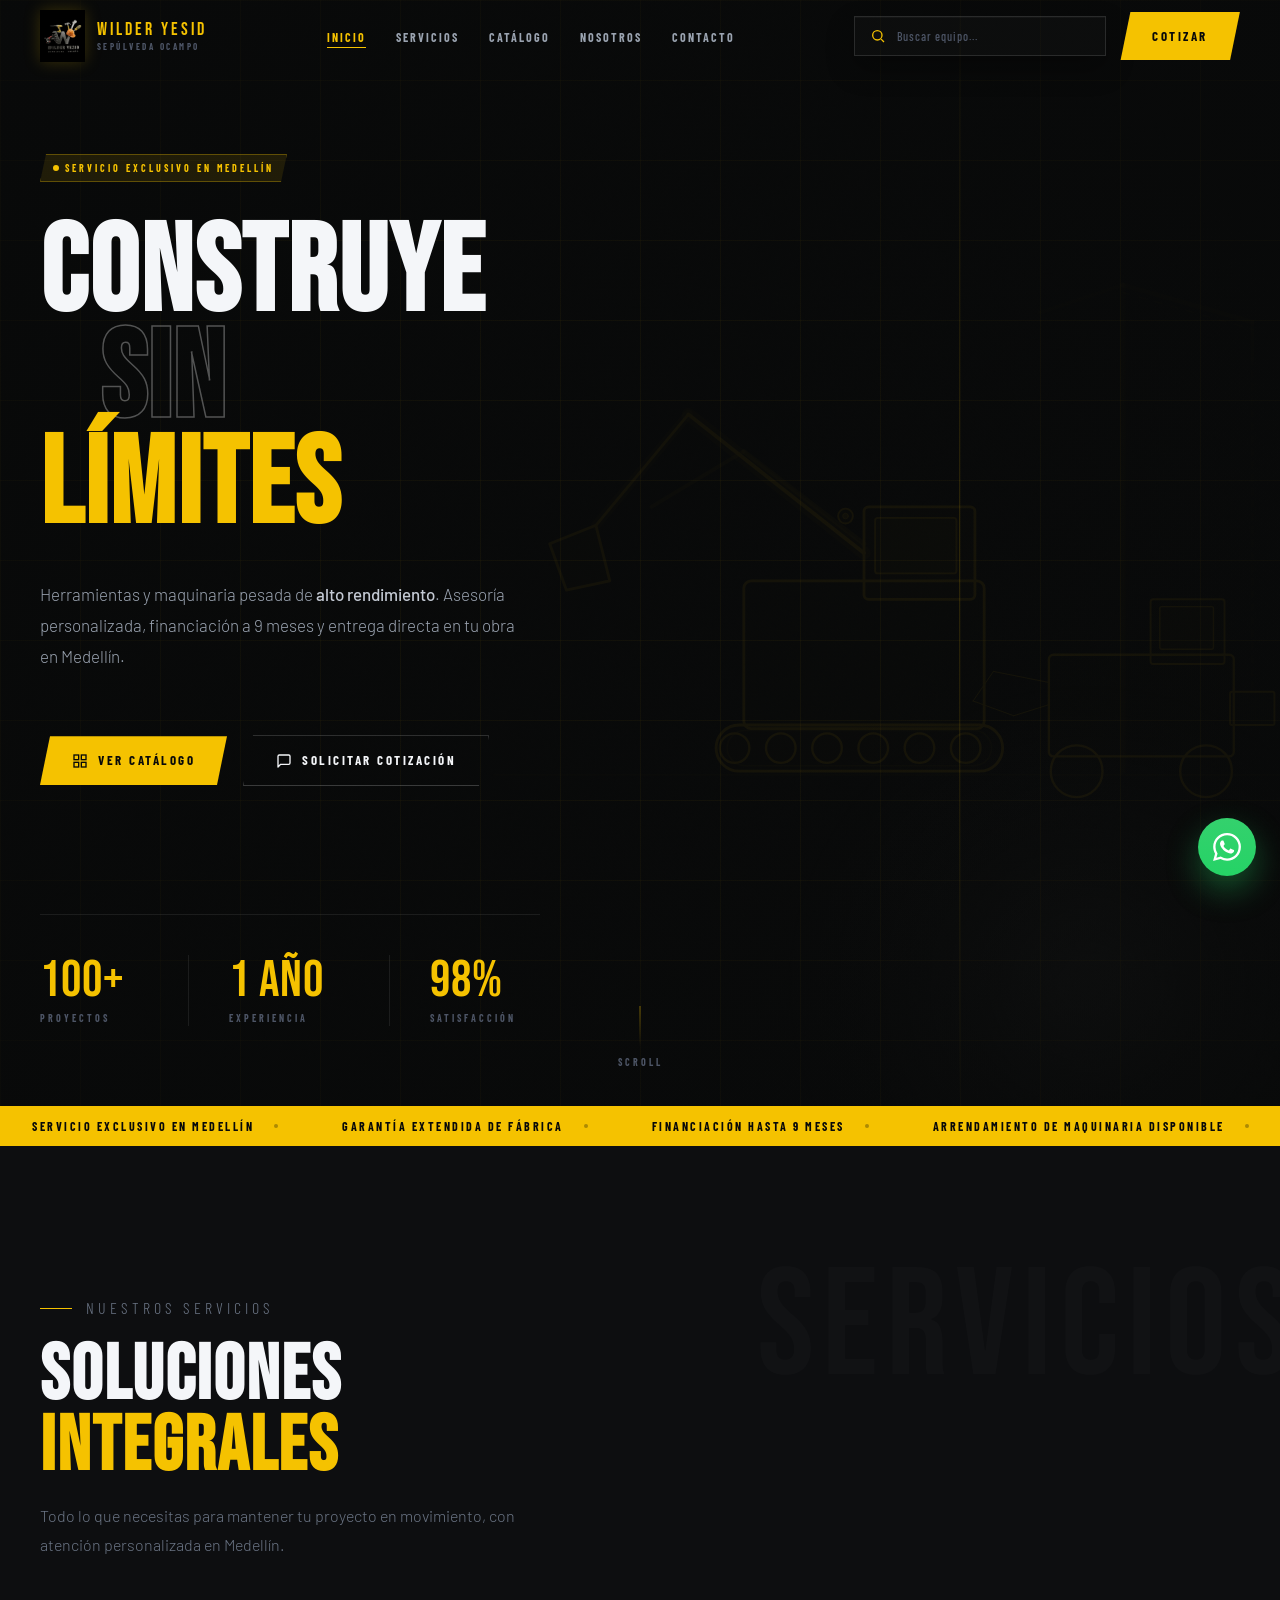
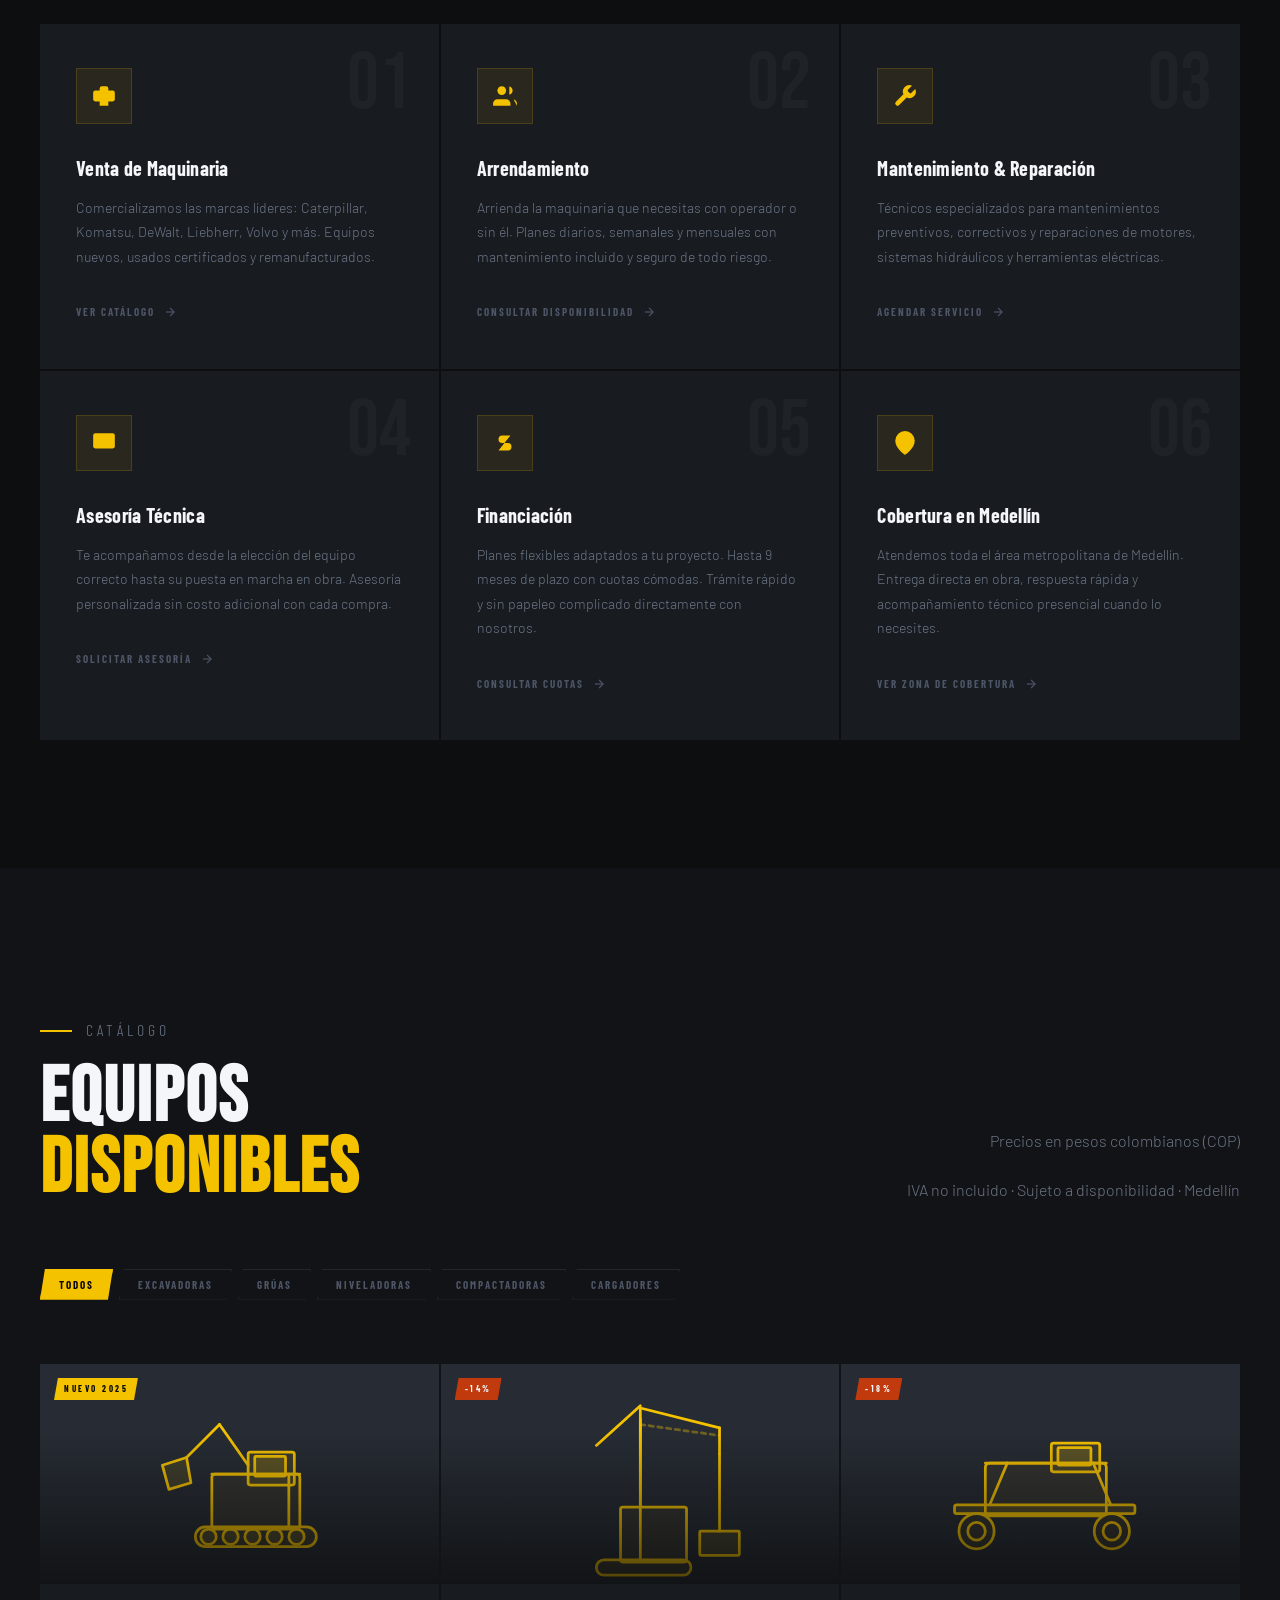
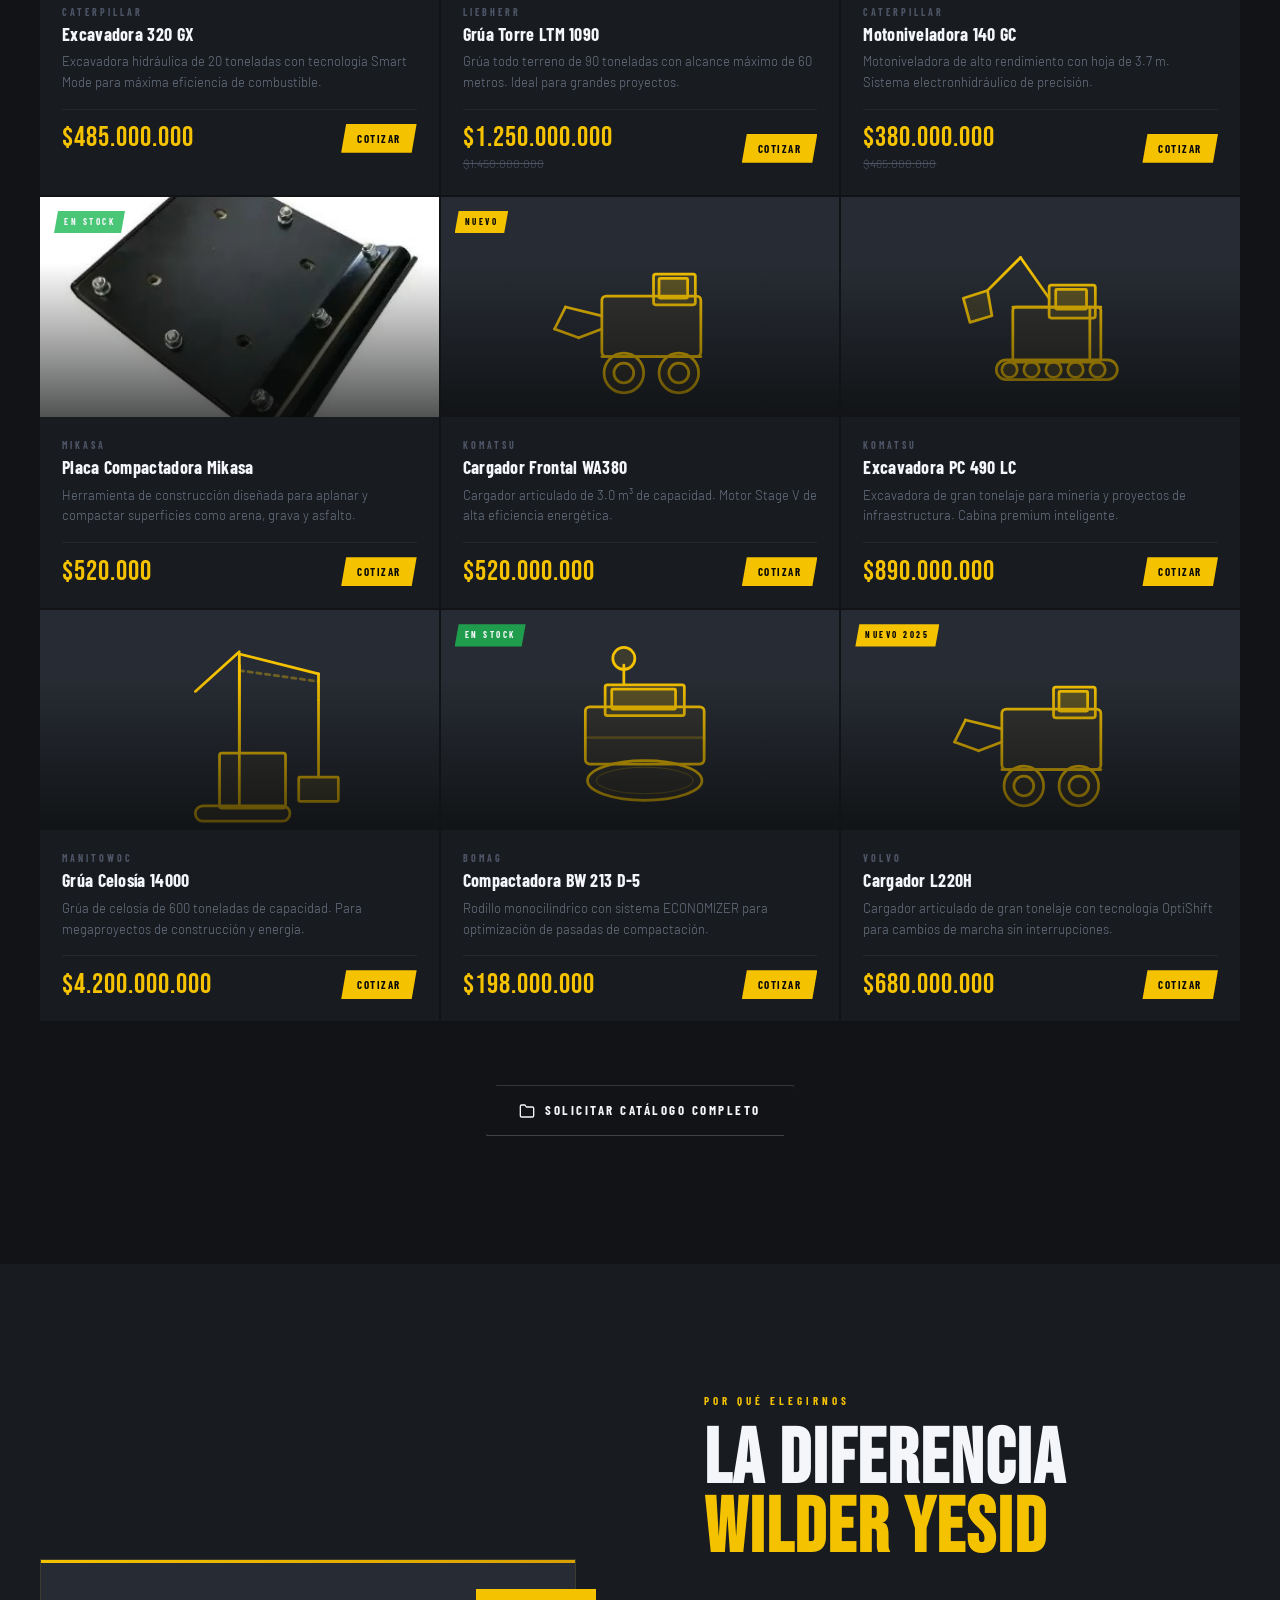
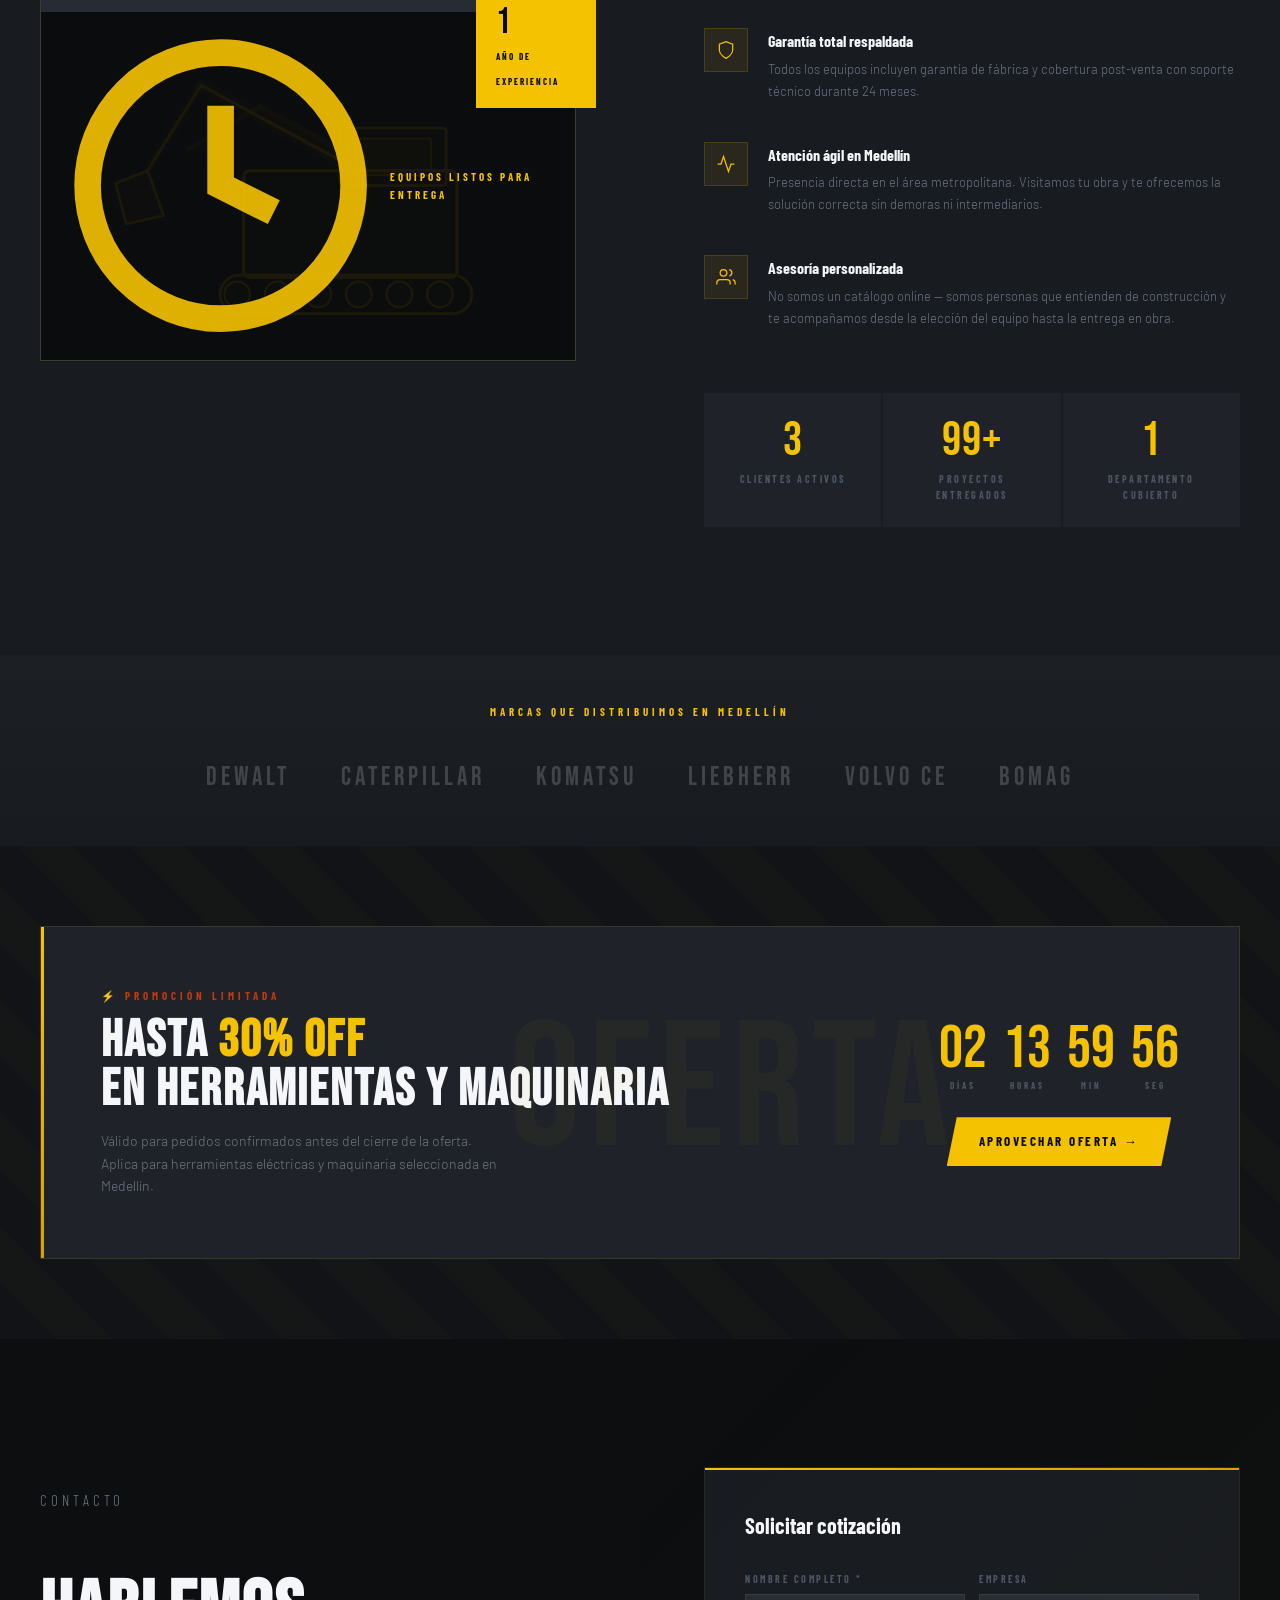
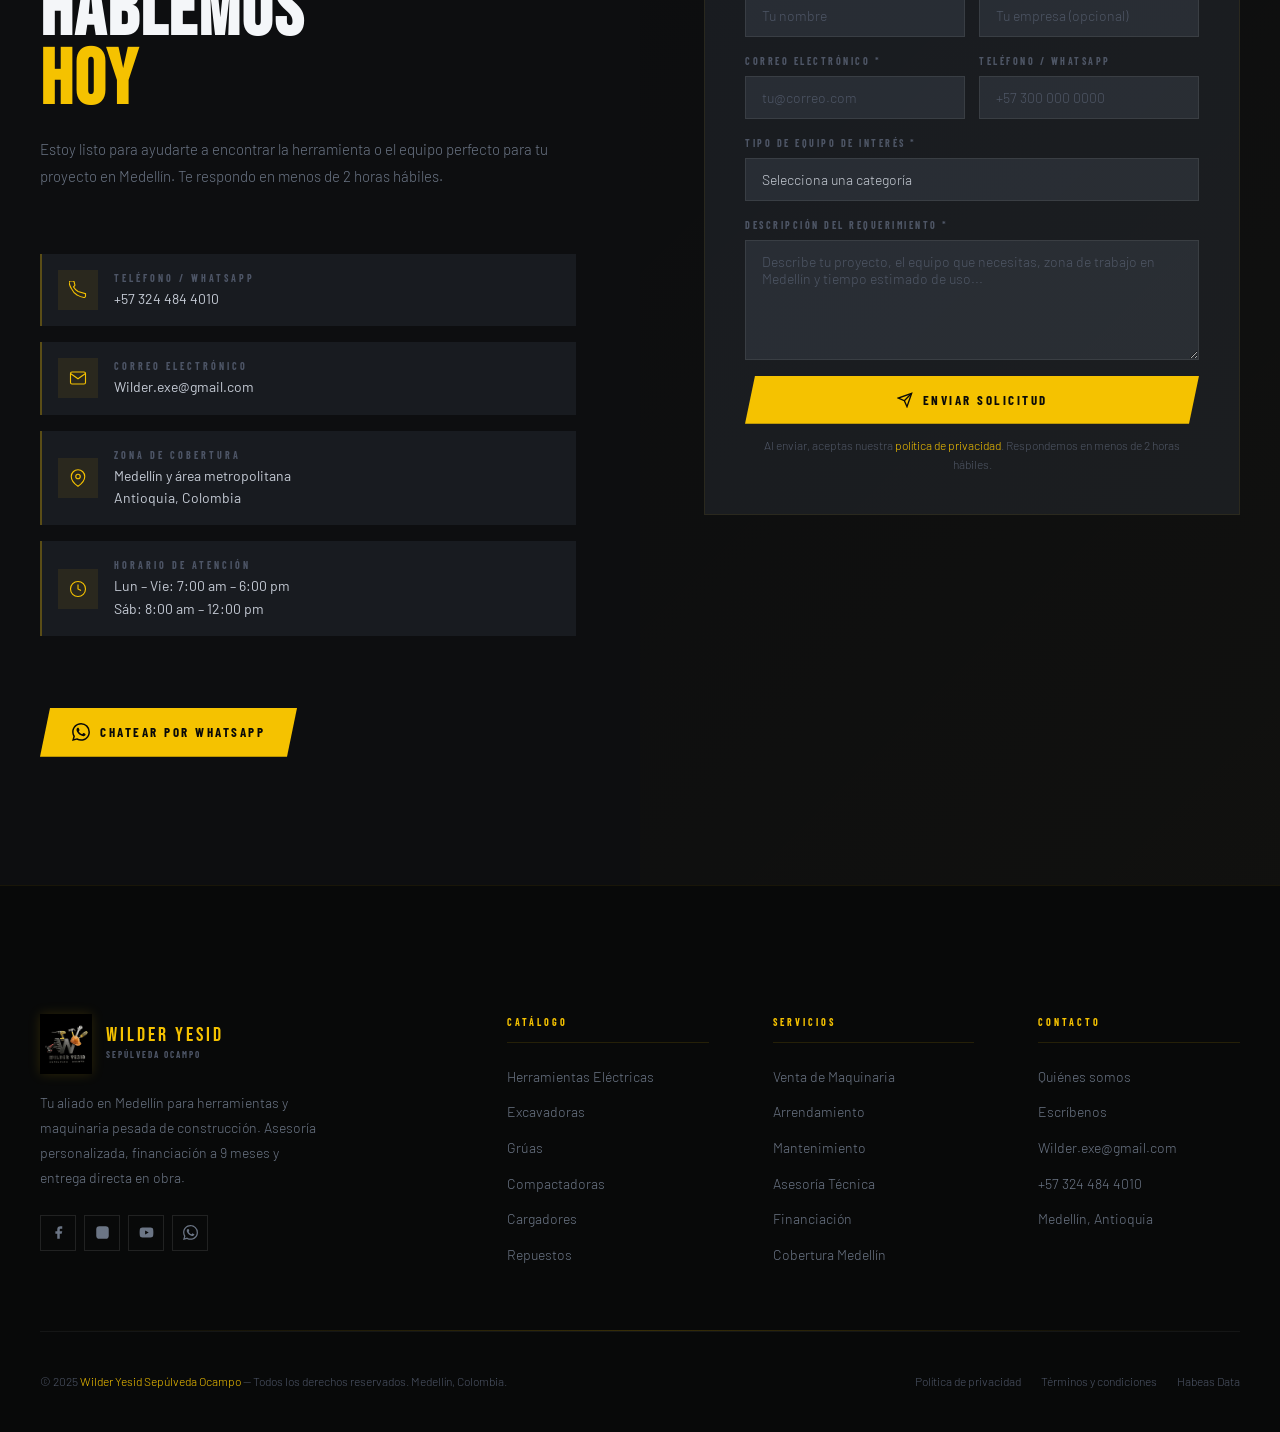
<file: index.html>
﻿<!DOCTYPE html>
<html lang="es">
<head>
  <meta charset="UTF-8" />
  <meta name="viewport" content="width=device-width, initial-scale=1.0" />
  <meta name="description" content="Wilder Yesid Sep&uacute;lveda Ocampo &mdash; Venta y arrendamiento de herramientas y maquinaria pesada en Medell&iacute;n. Asesor&iacute;a personalizada y financiaci&oacute;n a tu medida." />
  <meta name="keywords" content="herramientas construcci&oacute;n, maquinaria pesada, Medell&iacute;n, DeWalt, arrendamiento, Wilder Sep&uacute;lveda" />
  <meta name="author" content="Wilder Yesid Sep&uacute;lveda Ocampo" />
  <meta name="theme-color" content="#f5c200" />

  <!-- Open Graph -->
  <meta property="og:title" content="Wilder Yesid Sep&uacute;lveda Ocampo &mdash; Herramientas &amp; Maquinaria" />
  <meta property="og:description" content="Herramientas de construcci&oacute;n y maquinaria pesada en Medell&iacute;n. Asesor&iacute;a personalizada, financiaci&oacute;n a 9 meses." />
  <meta property="og:type" content="website" />
  <meta property="og:image" content="assets/logo.png" />

  <title>Wilder Yesid Sep&uacute;lveda Ocampo &mdash; Herramientas &amp; Maquinaria de Construcci&oacute;n</title>

  <!-- Fuentes -->
  <link rel="preconnect" href="https://fonts.googleapis.com" />
  <link rel="preconnect" href="https://fonts.gstatic.com" crossorigin />
  <link href="https://fonts.googleapis.com/css2?family=Bebas+Neue&family=Barlow+Condensed:wght@300;400;600;700;800&family=Barlow:wght@300;400;500&display=swap" rel="stylesheet" />

  <!-- Estilos -->
  <link rel="stylesheet" href="css/variables.css" />
  <link rel="stylesheet" href="css/base.css" />
  <link rel="stylesheet" href="css/components.css" />
</head>
<body>

  <!-- Barra de progreso de scroll -->
  <div id="progress-bar" role="progressbar" aria-label="Progreso de lectura"></div>

  <!-- NAVEGACION -->
  <header id="navbar" role="banner">
    <nav class="nav-inner" aria-label="Navegación principal">

      <!-- Logo imagen real -->
      <a href="#hero" class="nav-logo" aria-label="Wilder Yesid Sepúlveda Ocampo - Inicio">
        <img
          src="assets/logo.png"
          alt="Logo Wilder Yesid Sepúlveda Ocampo"
          class="nav-logo-img"
          loading="eager"
        />
        <div class="nav-logo-text">
          <span class="nav-logo-name">WILDER YESID</span>
          <span class="nav-logo-sub">Sepúlveda Ocampo</span>
        </div>
      </a>

      <!-- Links escritorio -->
      <ul class="nav-links" role="list">
        <li><a href="#hero"     class="nav-link" data-section="hero">Inicio</a></li>
        <li><a href="#services" class="nav-link" data-section="services">Servicios</a></li>
        <li><a href="#catalog"  class="nav-link" data-section="catalog">Cat&aacute;logo</a></li>
        <li><a href="#about"    class="nav-link" data-section="about">Nosotros</a></li>
        <li><a href="#contact"  class="nav-link" data-section="contact">Contacto</a></li>
      </ul>

      <!-- CTA escritorio + toggle m&oacute;vil -->
      <div class="nav-right">
        <form class="nav-search" id="nav-search" role="search" aria-label="Buscar en el cat&aacute;logo">
          <label class="nav-search-icon" for="nav-search-input" aria-hidden="true">
            <svg viewBox="0 0 24 24" fill="none" stroke="currentColor" stroke-width="2">
              <circle cx="11" cy="11" r="7"></circle>
              <line x1="16.65" y1="16.65" x2="21" y2="21"></line>
            </svg>
          </label>
          <input id="nav-search-input" class="nav-search-input" type="search" name="q" placeholder="Buscar equipo..." aria-label="Buscar equipo o categor&iacute;a" />
          <div class="nav-search-suggestions" id="nav-search-suggestions" aria-live="polite"></div>
        </form>
        <a href="#contact" class="btn btn-primary">Cotizar</a>

        <button class="nav-toggle" id="nav-toggle" aria-label="Abrir men&uacute;" aria-expanded="false" aria-controls="mobile-menu">
          <span></span><span></span><span></span>
        </button>
      </div>
    </nav>

    <!-- Men&uacute; m&oacute;vil -->
    <div class="mobile-menu" id="mobile-menu" role="dialog" aria-label="Men&uacute; m&oacute;vil">
      <a href="#hero"     class="nav-link">Inicio</a>
      <a href="#services" class="nav-link">Servicios</a>
      <a href="#catalog"  class="nav-link">Cat&aacute;logo</a>
      <a href="#about"    class="nav-link">Nosotros</a>
      <a href="#contact"  class="nav-link">Contacto</a>
      <a href="#contact"  class="btn btn-primary">Solicitar Cotizaci&oacute;n</a>
    </div>
  </header>

  <main>

    <!-- HERO -->
    <section id="hero" aria-label="Sección principal">

      <!-- Fondo animado -->
      <div class="hero-bg">
        <div class="hero-bg-scene">
          <div class="hero-scene-wrapper">
            <svg class="hero-scene-svg" viewBox="0 0 900 700" xmlns="http://www.w3.org/2000/svg" aria-hidden="true">
              <g fill="none" stroke="#f5c200" stroke-linecap="round" stroke-linejoin="round">
                <!-- Cuerpo excavadora -->
                <rect x="320" y="380" width="260" height="160" rx="8" stroke-width="3" fill="rgba(245,194,0,.04)"/>
                <rect x="450" y="300" width="120" height="100" rx="5" stroke-width="3" fill="rgba(245,194,0,.07)"/>
                <rect x="462" y="312" width="88" height="60" rx="3" stroke-width="2" fill="rgba(245,194,0,.14)"/>
                <!-- Brazo principal -->
                <line x1="450" y1="350" x2="260" y2="200" stroke-width="14" stroke="rgba(245,194,0,.2)"/>
                <line x1="450" y1="350" x2="260" y2="200" stroke-width="4"/>
                <line x1="260" y1="200" x2="160" y2="320" stroke-width="10" stroke="rgba(245,194,0,.2)"/>
                <line x1="260" y1="200" x2="160" y2="320" stroke-width="3"/>
                <path d="M160 320 L110 340 L128 390 L175 380 Z" stroke-width="3" fill="rgba(245,194,0,.1)"/>
                <!-- Cilindros hidraulicos -->
                <line x1="450" y1="340" x2="320" y2="240" stroke-width="5" stroke="rgba(245,194,0,.3)"/>
                <line x1="320" y1="240" x2="220" y2="300" stroke-width="4" stroke="rgba(245,194,0,.3)"/>
                <!-- Orugas -->
                <rect x="290" y="536" width="310" height="50" rx="25" stroke-width="3" fill="rgba(245,194,0,.05)"/>
                <rect x="302" y="542" width="286" height="38" rx="19" stroke-width="1.5" stroke="rgba(245,194,0,.25)"/>
                <circle cx="310" cy="561" r="16" stroke-width="2.5" fill="rgba(245,194,0,.04)"/>
                <circle cx="360" cy="561" r="16" stroke-width="2.5" fill="rgba(245,194,0,.04)"/>
                <circle cx="410" cy="561" r="16" stroke-width="2.5" fill="rgba(245,194,0,.04)"/>
                <circle cx="460" cy="561" r="16" stroke-width="2.5" fill="rgba(245,194,0,.04)"/>
                <circle cx="510" cy="561" r="16" stroke-width="2.5" fill="rgba(245,194,0,.04)"/>
                <circle cx="560" cy="561" r="16" stroke-width="2.5" fill="rgba(245,194,0,.04)"/>
                <!-- Grua torre fondo -->
                <line x1="730" y1="60" x2="730" y2="586" stroke-width="6" stroke="rgba(245,194,0,.15)"/>
                <line x1="730" y1="60" x2="870" y2="100" stroke-width="5" stroke="rgba(245,194,0,.15)"/>
                <line x1="870" y1="100" x2="870" y2="140" stroke-width="4" stroke="rgba(245,194,0,.15)"/>
                <line x1="870" y1="140" x2="870" y2="500" stroke-width="3" stroke="rgba(245,194,0,.1)" stroke-dasharray="6 8"/>
                <rect x="846" y="500" width="48" height="36" rx="2" stroke-width="2" fill="rgba(245,194,0,.06)"/>
                <line x1="730" y1="68" x2="870" y2="108" stroke-width="1.5" stroke="rgba(245,194,0,.2)" stroke-dasharray="8 10"/>
                <line x1="730" y1="60" x2="640" y2="90" stroke-width="4" stroke="rgba(245,194,0,.12)"/>
                <!-- Cargador fondo -->
                <rect x="650" y="460" width="200" height="110" rx="5" stroke-width="2.5" fill="rgba(245,194,0,.03)"/>
                <rect x="760" y="400" width="80" height="70" rx="3" stroke-width="2" fill="rgba(245,194,0,.06)"/>
                <rect x="770" y="408" width="58" height="46" rx="2" stroke-width="1.5" fill="rgba(245,194,0,.1)"/>
                <line x1="650" y1="490" x2="590" y2="478"/>
                <line x1="590" y1="478" x2="568" y2="510"/>
                <line x1="568" y1="510" x2="612" y2="526"/>
                <line x1="612" y1="526" x2="650" y2="514"/>
                <circle cx="680" cy="586" r="28" stroke-width="2.5" fill="rgba(245,194,0,.04)"/>
                <circle cx="820" cy="586" r="28" stroke-width="2.5" fill="rgba(245,194,0,.04)"/>
                <!-- Linea de suelo -->
                <line x1="50" y1="590" x2="900" y2="590" stroke-width="2" stroke="rgba(245,194,0,.15)"/>
                <circle cx="430" cy="310" r="8" stroke-width="2" fill="rgba(245,194,0,.12)"/>
                <circle cx="430" cy="310" r="3" fill="rgba(245,194,0,.5)"/>
              </g>
            </svg>
          </div>
        </div>
      </div>
      <div class="hero-gradient" aria-hidden="true"></div>
      <div class="hero-grid"     aria-hidden="true"></div>
      <div class="hero-vignette" aria-hidden="true"></div>
      <div class="hero-accent-line" aria-hidden="true"></div>
      <div class="noise-overlay" aria-hidden="true"></div>

      <!-- Contenido hero -->
      <div class="hero-content">
        <div class="hero-inner">

          <div class="hero-badge reveal">
            <span class="badge badge-yellow badge-pulse">
              Servicio exclusivo en Medellín
            </span>
          </div>

          <h1 class="hero-title reveal delay-1">
            CONSTRUYE
            <span class="line-2">SIN</span>
            <span class="line-3">LÍMITES</span>
          </h1>

          <p class="hero-sub reveal delay-2">
            Herramientas y maquinaria pesada de <strong>alto rendimiento</strong>.
            Asesoría personalizada, financiación a 9 meses y entrega directa en tu obra en Medellín.
          </p>

          <div class="hero-actions reveal delay-3">
            <a href="#catalog" class="btn btn-primary">
              <svg width="16" height="16" viewBox="0 0 24 24" fill="none" stroke="currentColor" stroke-width="2">
                <rect x="3" y="3" width="7" height="7"/><rect x="14" y="3" width="7" height="7"/>
                <rect x="14" y="14" width="7" height="7"/><rect x="3" y="14" width="7" height="7"/>
              </svg>
              Ver catálogo
            </a>
            <a href="#contact" class="btn btn-outline">
              <svg width="16" height="16" viewBox="0 0 24 24" fill="none" stroke="currentColor" stroke-width="2">
                <path d="M21 15a2 2 0 01-2 2H7l-4 4V5a2 2 0 012-2h14a2 2 0 012 2z" stroke-linecap="round" stroke-linejoin="round"/>
              </svg>
              Solicitar cotización
            </a>
          </div>

          <div class="hero-stats reveal delay-4" aria-label="Estadísticas clave">
            <div class="hero-stat">
              <div class="hero-stat-num" data-counter="100" data-suffix="+">100+</div>
              <div class="hero-stat-label">Proyectos</div>
            </div>
            <div class="hero-stat">
              <div class="hero-stat-num" data-counter="1" data-suffix=" Año">1 Año</div>
              <div class="hero-stat-label">Experiencia</div>
            </div>
            <div class="hero-stat">
              <div class="hero-stat-num" data-counter="98" data-suffix="%">98%</div>
              <div class="hero-stat-label">Satisfacción</div>
            </div>
          </div>

        </div>
      </div>

      <div class="scroll-hint" aria-hidden="true">
        <div class="scroll-hint-line"></div>
        <span>Scroll</span>
      </div>
    </section>

    <!-- TICKER -->
    <div class="ticker-bar" aria-hidden="true">
      <div class="ticker-track" id="ticker-track">
        <div class="ticker-item">Servicio exclusivo en Medellín<span class="ticker-sep"></span></div>
        <div class="ticker-item">Garantía extendida de fábrica<span class="ticker-sep"></span></div>
        <div class="ticker-item">Financiación hasta 9 meses<span class="ticker-sep"></span></div>
        <div class="ticker-item">Arrendamiento de maquinaria disponible<span class="ticker-sep"></span></div>
        <div class="ticker-item">Asesoría técnica personalizada<span class="ticker-sep"></span></div>
        <div class="ticker-item">+100 proyectos entregados<span class="ticker-sep"></span></div>
        <div class="ticker-item">Marcas líderes mundiales<span class="ticker-sep"></span></div>
        <div class="ticker-item">Respuesta en menos de 2 horas<span class="ticker-sep"></span></div>
      </div>
    </div>

    <!-- SERVICIOS -->
    <section id="services" class="section" aria-labelledby="services-title">
      <div class="container">

        <div class="section-header">
          <p class="eyebrow reveal">Nuestros Servicios</p>
          <h2 class="display-2 reveal delay-1" id="services-title">
            SOLUCIONES<br><span class="text-yellow">INTEGRALES</span>
          </h2>
          <p class="reveal delay-2">Todo lo que necesitas para mantener tu proyecto en movimiento, con atención personalizada en Medellín.</p>
        </div>

        <div class="services-grid">

          <article class="service-card reveal delay-1">
            <span class="card-num" aria-hidden="true">01</span>
            <div class="service-icon" aria-hidden="true">
              <svg viewBox="0 0 24 24"><path d="M20 7H4a2 2 0 00-2 2v6a2 2 0 002 2h16a2 2 0 002-2V9a2 2 0 00-2-2z"/><path d="M16 21V5a2 2 0 00-2-2h-4a2 2 0 00-2 2v16"/></svg>
            </div>
            <h3 class="service-name">Venta de Maquinaria</h3>
            <p class="service-desc">Comercializamos las marcas líderes: Caterpillar, Komatsu, DeWalt, Liebherr, Volvo y más. Equipos nuevos, usados certificados y remanufacturados.</p>
            <a href="#catalog" class="service-link" aria-label="Ver catálogo">
              Ver catálogo
              <svg viewBox="0 0 24 24" stroke-width="2"><line x1="5" y1="12" x2="19" y2="12"/><polyline points="12 5 19 12 12 19"/></svg>
            </a>
          </article>

          <article class="service-card reveal delay-2">
            <span class="card-num" aria-hidden="true">02</span>
            <div class="service-icon" aria-hidden="true">
              <svg viewBox="0 0 24 24"><path d="M17 21v-2a4 4 0 00-4-4H5a4 4 0 00-4 4v2"/><circle cx="9" cy="7" r="4"/><path d="M23 21v-2a4 4 0 00-3-3.87"/><path d="M16 3.13a4 4 0 010 7.75"/></svg>
            </div>
            <h3 class="service-name">Arrendamiento</h3>
            <p class="service-desc">Arrienda la maquinaria que necesitas con operador o sin él. Planes diarios, semanales y mensuales con mantenimiento incluido y seguro de todo riesgo.</p>
            <a href="#contact" class="service-link" aria-label="Consultar arrendamiento">
              Consultar disponibilidad
              <svg viewBox="0 0 24 24" stroke-width="2"><line x1="5" y1="12" x2="19" y2="12"/><polyline points="12 5 19 12 12 19"/></svg>
            </a>
          </article>

          <article class="service-card reveal delay-3">
            <span class="card-num" aria-hidden="true">03</span>
            <div class="service-icon" aria-hidden="true">
              <svg viewBox="0 0 24 24"><path d="M14.7 6.3a1 1 0 000 1.4l1.6 1.6a1 1 0 001.4 0l3.77-3.77a6 6 0 01-7.94 7.94l-6.91 6.91a2.12 2.12 0 01-3-3l6.91-6.91a6 6 0 017.94-7.94l-3.76 3.76z"/></svg>
            </div>
            <h3 class="service-name">Mantenimiento & Reparación</h3>
            <p class="service-desc">Técnicos especializados para mantenimientos preventivos, correctivos y reparaciones de motores, sistemas hidráulicos y herramientas eléctricas.</p>
            <a href="#contact" class="service-link" aria-label="Agendar servicio">
              Agendar servicio
              <svg viewBox="0 0 24 24" stroke-width="2"><line x1="5" y1="12" x2="19" y2="12"/><polyline points="12 5 19 12 12 19"/></svg>
            </a>
          </article>

          <article class="service-card reveal delay-1">
            <span class="card-num" aria-hidden="true">04</span>
            <div class="service-icon" aria-hidden="true">
              <svg viewBox="0 0 24 24"><rect x="2" y="3" width="20" height="14" rx="2"/><line x1="8" y1="21" x2="16" y2="21"/><line x1="12" y1="17" x2="12" y2="21"/></svg>
            </div>
            <h3 class="service-name">Asesoría Técnica</h3>
            <p class="service-desc">Te acompañamos desde la elección del equipo correcto hasta su puesta en marcha en obra. Asesoría personalizada sin costo adicional con cada compra.</p>
            <a href="#contact" class="service-link" aria-label="Solicitar asesoría">
              Solicitar asesoría
              <svg viewBox="0 0 24 24" stroke-width="2"><line x1="5" y1="12" x2="19" y2="12"/><polyline points="12 5 19 12 12 19"/></svg>
            </a>
          </article>

          <article class="service-card reveal delay-2">
            <span class="card-num" aria-hidden="true">05</span>
            <div class="service-icon" aria-hidden="true">
              <svg viewBox="0 0 24 24"><line x1="12" y1="1" x2="12" y2="23"/><path d="M17 5H9.5a3.5 3.5 0 000 7h5a3.5 3.5 0 010 7H6"/></svg>
            </div>
            <h3 class="service-name">Financiación</h3>
            <p class="service-desc">Planes flexibles adaptados a tu proyecto. Hasta 9 meses de plazo con cuotas cómodas. Trámite rápido y sin papeleo complicado directamente con nosotros.</p>
            <a href="#contact" class="service-link" aria-label="Consultar financiación">
              Consultar cuotas
              <svg viewBox="0 0 24 24" stroke-width="2"><line x1="5" y1="12" x2="19" y2="12"/><polyline points="12 5 19 12 12 19"/></svg>
            </a>
          </article>

          <article class="service-card reveal delay-3">
            <span class="card-num" aria-hidden="true">06</span>
            <div class="service-icon" aria-hidden="true">
              <svg viewBox="0 0 24 24"><path d="M21 10c0 7-9 13-9 13s-9-6-9-13a9 9 0 0118 0z"/><circle cx="12" cy="10" r="3"/></svg>
            </div>
            <h3 class="service-name">Cobertura en Medellín</h3>
            <p class="service-desc">Atendemos toda el área metropolitana de Medellín. Entrega directa en obra, respuesta rápida y acompañamiento técnico presencial cuando lo necesites.</p>
            <a href="#contact" class="service-link" aria-label="Ver zona de cobertura">
              Ver zona de cobertura
              <svg viewBox="0 0 24 24" stroke-width="2"><line x1="5" y1="12" x2="19" y2="12"/><polyline points="12 5 19 12 12 19"/></svg>
            </a>
          </article>

        </div>
      </div>
    </section>

    <!-- CATALOGO -->
    <section id="catalog" class="section" aria-labelledby="catalog-title">
      <div class="container">

        <div class="section-header catalog-header">
          <div>
            <p class="eyebrow reveal">Cat&aacute;logo</p>
            <h2 class="display-2 reveal delay-1" id="catalog-title">
              EQUIPOS<br><span class="text-yellow">DISPONIBLES</span>
            </h2>
          </div>
          <div class="reveal delay-2 catalog-meta">
            <p class="catalog-meta-main">Precios en pesos colombianos (COP)</p>
            <p class="catalog-meta-sub">IVA no incluido &middot; Sujeto a disponibilidad &middot; Medell&iacute;n</p>
          </div>
        </div>

        <!-- Filtros -->
        <div class="filter-bar reveal" role="group" aria-label="Filtrar por categor&iacute;a">
          <button class="filter-btn active" data-filter="all">Todos</button>
          <button class="filter-btn" data-filter="excavadora">Excavadoras</button>
          <button class="filter-btn" data-filter="grua">Gr&uacute;as</button>
          <button class="filter-btn" data-filter="niveladora">Niveladoras</button>
          <button class="filter-btn" data-filter="compactadora">Compactadoras</button>
          <button class="filter-btn" data-filter="cargador">Cargadores</button>
        </div>

        <!-- Grid de productos (renderizado por JS) -->
        <div id="products-grid" class="products-grid" aria-live="polite" aria-label="Lista de productos"></div>

        <div class="load-more-wrap reveal">
          <a href="#contact" class="btn btn-outline">
            <svg width="16" height="16" viewBox="0 0 24 24" fill="none" stroke="currentColor" stroke-width="2">
              <path d="M22 19a2 2 0 01-2 2H4a2 2 0 01-2-2V5a2 2 0 012-2h5l2 3h9a2 2 0 012 2z" stroke-linecap="round" stroke-linejoin="round"/>
            </svg>
            Solicitar cat&aacute;logo completo
          </a>
        </div>

      </div>
    </section>

    <!-- NOSOTROS -->
    <section id="about" class="section" aria-labelledby="about-title">
      <div class="container">
        <div class="about-inner">

          <!-- Visual -->
          <div class="about-visual reveal-left">
            <div class="about-scene">
              <svg viewBox="0 0 400 300" xmlns="http://www.w3.org/2000/svg" aria-label="Ilustraci&oacute;n de maquinaria">
                <g fill="none" stroke="#f5c200" stroke-linecap="round" stroke-linejoin="round">
                  <rect x="140" y="160" width="200" height="100" rx="6" stroke-width="3" fill="rgba(245,194,0,.05)"/>
                  <rect x="230" y="120" width="100" height="54" rx="4" stroke-width="2.5" fill="rgba(245,194,0,.08)"/>
                  <rect x="242" y="130" width="74" height="34" rx="2" stroke-width="1.5" fill="rgba(245,194,0,.15)"/>
                  <line x1="230" y1="150" x2="100" y2="80" stroke-width="12" stroke="rgba(245,194,0,.15)"/>
                  <line x1="230" y1="150" x2="100" y2="80" stroke-width="3"/>
                  <line x1="100" y1="80"  x2="50"  y2="160" stroke-width="8" stroke="rgba(245,194,0,.15)"/>
                  <line x1="100" y1="80"  x2="50"  y2="160" stroke-width="2.5"/>
                  <path d="M50 160 L20 172 L30 210 L65 202 Z" stroke-width="2.5" fill="rgba(245,194,0,.1)"/>
                  <line x1="230" y1="140" x2="155" y2="100" stroke-width="5" stroke="rgba(245,194,0,.3)"/>
                  <line x1="155" y1="100" x2="88"  y2="140" stroke-width="4" stroke="rgba(245,194,0,.3)"/>
                  <rect x="118" y="258" width="236" height="36" rx="18" stroke-width="2.5" fill="rgba(245,194,0,.04)"/>
                  <circle cx="134" cy="276" r="12" stroke-width="2" fill="rgba(245,194,0,.06)"/>
                  <circle cx="172" cy="276" r="12" stroke-width="2" fill="rgba(245,194,0,.06)"/>
                  <circle cx="210" cy="276" r="12" stroke-width="2" fill="rgba(245,194,0,.06)"/>
                  <circle cx="248" cy="276" r="12" stroke-width="2" fill="rgba(245,194,0,.06)"/>
                  <circle cx="286" cy="276" r="12" stroke-width="2" fill="rgba(245,194,0,.06)"/>
                  <circle cx="324" cy="276" r="12" stroke-width="2" fill="rgba(245,194,0,.06)"/>
                  <line x1="140" y1="200" x2="340" y2="200" stroke-width="1" stroke="rgba(245,194,0,.2)"/>
                  <circle cx="240" cy="140" r="6" stroke-width="2" fill="rgba(245,194,0,.12)"/>
                </g>
              </svg>
              <div class="about-scene-label">
                <svg width="14" height="14" viewBox="0 0 24 24" fill="none" stroke="currentColor" stroke-width="2">
                  <circle cx="12" cy="12" r="10"/><polyline points="12 6 12 12 16 14"/>
                </svg>
                Equipos listos para entrega
              </div>
            </div>
            <div class="about-float-badge" aria-label="1 a&ntilde;o de experiencia">
              <span class="big">1</span>
              <span class="lbl">A&ntilde;o de<br>Experiencia</span>
            </div>
          </div>

          <!-- Contenido -->
          <div class="about-content reveal-right">
            <p class="eyebrow">Por qu&eacute; elegirnos</p>
            <h2 class="display-2 section-title-spaced" id="about-title">
              LA DIFERENCIA<br><span class="text-yellow">WILDER YESID</span>
            </h2>

            <div class="about-points">
              <div class="about-point">
                <div class="about-point-icon">
                  <svg viewBox="0 0 24 24"><path d="M12 22s8-4 8-10V5l-8-3-8 3v7c0 6 8 10 8 10z"/></svg>
                </div>
                <div>
                  <div class="about-point-title">Garant&iacute;a total respaldada</div>
                  <p class="about-point-desc">Todos los equipos incluyen garant&iacute;a de f&aacute;brica y cobertura post-venta con soporte t&eacute;cnico durante 24 meses.</p>
                </div>
              </div>
              <div class="about-point">
                <div class="about-point-icon">
                  <svg viewBox="0 0 24 24"><polyline points="22 12 18 12 15 21 9 3 6 12 2 12"/></svg>
                </div>
                <div>
                  <div class="about-point-title">Atenci&oacute;n &aacute;gil en Medell&iacute;n</div>
                  <p class="about-point-desc">Presencia directa en el &aacute;rea metropolitana. Visitamos tu obra y te ofrecemos la soluci&oacute;n correcta sin demoras ni intermediarios.</p>
                </div>
              </div>
              <div class="about-point">
                <div class="about-point-icon">
                  <svg viewBox="0 0 24 24"><path d="M17 21v-2a4 4 0 00-4-4H5a4 4 0 00-4 4v2"/><circle cx="9" cy="7" r="4"/><path d="M23 21v-2a4 4 0 00-3-3.87M16 3.13a4 4 0 010 7.75"/></svg>
                </div>
                <div>
                  <div class="about-point-title">Asesor&iacute;a personalizada</div>
                  <p class="about-point-desc">No somos un cat&aacute;logo online &mdash; somos personas que entienden de construcci&oacute;n y te acompa&ntilde;amos desde la elecci&oacute;n del equipo hasta la entrega en obra.</p>
                </div>
              </div>
            </div>

            <div class="stats-row">
              <div class="stat-box">
                <span class="stat-box-num" data-counter="3" data-suffix="">3</span>
                <span class="stat-box-label">Clientes activos</span>
              </div>
              <div class="stat-box">
                <span class="stat-box-num" data-counter="100" data-suffix="+">100+</span>
                <span class="stat-box-label">Proyectos entregados</span>
              </div>
              <div class="stat-box">
                <span class="stat-box-num" data-counter="1" data-suffix="">1</span>
                <span class="stat-box-label">Departamento cubierto</span>
              </div>
            </div>
          </div>

        </div>
      </div>
    </section>

    <!-- MARCAS -->
    <section class="brands-strip" aria-label="Marcas que distribuimos">
      <div class="container">
        <p class="eyebrow reveal brands-strip-title">
          Marcas que distribuimos en Medell&iacute;n
        </p>
        <div class="brands-strip-logos">
          <span class="reveal delay-1 brand-chip">DEWALT</span>
          <span class="reveal delay-2 brand-chip">CATERPILLAR</span>
          <span class="reveal delay-3 brand-chip">KOMATSU</span>
          <span class="reveal delay-4 brand-chip">LIEBHERR</span>
          <span class="reveal delay-5 brand-chip">VOLVO CE</span>
          <span class="reveal delay-6 brand-chip">BOMAG</span>
        </div>
      </div>
    </section>

    <!-- BANNER OFERTA -->
    <section class="offer-banner" aria-label="Oferta especial">
      <div class="offer-banner-pattern" aria-hidden="true"></div>
      <div class="container offer-banner-container">
        <div class="offer-banner-card reveal">
          <div class="offer-banner-accent" aria-hidden="true"></div>
          <div class="offer-banner-watermark" aria-hidden="true">OFERTA</div>
          <div class="offer-banner-copy">
            <p class="offer-banner-eyebrow">&#9889; Promoci&oacute;n limitada</p>
            <h3 class="offer-banner-title">
              HASTA <span class="offer-banner-highlight">30% OFF</span><br>EN HERRAMIENTAS Y MAQUINARIA
            </h3>
            <p class="offer-banner-desc">V&aacute;lido para pedidos confirmados antes del cierre de la oferta. Aplica para herramientas el&eacute;ctricas y maquinaria seleccionada en Medell&iacute;n.</p>
          </div>
          <div class="offer-banner-side">
            <div id="countdown" class="offer-countdown" aria-label="Cuenta regresiva">
              <div class="offer-countdown-item"><div class="offer-countdown-num" data-d>02</div><div class="offer-countdown-label">D&iacute;as</div></div>
              <div class="offer-countdown-item"><div class="offer-countdown-num" data-h>14</div><div class="offer-countdown-label">Horas</div></div>
              <div class="offer-countdown-item"><div class="offer-countdown-num" data-m>38</div><div class="offer-countdown-label">Min</div></div>
              <div class="offer-countdown-item"><div class="offer-countdown-num" data-s>00</div><div class="offer-countdown-label">Seg</div></div>
            </div>
            <a href="#contact" class="btn btn-primary">Aprovechar oferta &rarr;</a>
          </div>
        </div>
      </div>
    </section>

    <!-- CONTACTO -->
    <section id="contact" class="section" aria-labelledby="contact-title">
      <div class="container">
        <div class="contact-inner">

          <!-- Info -->
          <div class="contact-info reveal-left">
            <p class="eyebrow">Contacto</p>
            <h2 class="display-2 section-title-spaced" id="contact-title">
              HABLEMOS<br><span class="text-yellow">HOY</span>
            </h2>
            <p>Estoy listo para ayudarte a encontrar la herramienta o el equipo perfecto para tu proyecto en Medell&iacute;n. Te respondo en menos de 2 horas h&aacute;biles.</p>

            <div class="contact-details">
              <div class="contact-item">
                <div class="contact-item-icon">
                  <svg viewBox="0 0 24 24"><path d="M22 16.92v3a2 2 0 01-2.18 2 19.79 19.79 0 01-8.63-3.07A19.5 19.5 0 013.07 9.81a19.79 19.79 0 01-3.07-8.63A2 2 0 012 0h3a2 2 0 012 1.72c.127.96.361 1.903.7 2.81a2 2 0 01-.45 2.11L6.09 7.91a16 16 0 006 6z"/></svg>
                </div>
                <div>
                  <div class="contact-item-label">Tel&eacute;fono / WhatsApp</div>
                  <div class="contact-item-val">+57 324 484 4010</div>
                </div>
              </div>
              <div class="contact-item">
                <div class="contact-item-icon">
                  <svg viewBox="0 0 24 24"><path d="M4 4h16c1.1 0 2 .9 2 2v12c0 1.1-.9 2-2 2H4c-1.1 0-2-.9-2-2V6c0-1.1.9-2 2-2z"/><polyline points="22,6 12,13 2,6"/></svg>
                </div>
                <div>
                  <div class="contact-item-label">Correo electr&oacute;nico</div>
                  <div class="contact-item-val">Wilder.exe@gmail.com</div>
                </div>
              </div>
              <div class="contact-item">
                <div class="contact-item-icon">
                  <svg viewBox="0 0 24 24"><path d="M21 10c0 7-9 13-9 13s-9-6-9-13a9 9 0 0118 0z"/><circle cx="12" cy="10" r="3"/></svg>
                </div>
                <div>
                  <div class="contact-item-label">Zona de cobertura</div>
                  <div class="contact-item-val">Medell&iacute;n y &aacute;rea metropolitana<br>Antioquia, Colombia</div>
                </div>
              </div>
              <div class="contact-item">
                <div class="contact-item-icon">
                  <svg viewBox="0 0 24 24"><circle cx="12" cy="12" r="10"/><polyline points="12 6 12 12 16 14"/></svg>
                </div>
                <div>
                  <div class="contact-item-label">Horario de atenci&oacute;n</div>
                  <div class="contact-item-val">Lun &ndash; Vie: 7:00 am &ndash; 6:00 pm<br>S&aacute;b: 8:00 am &ndash; 12:00 pm</div>
                </div>
              </div>
            </div>

            <a href="https://wa.me/573244844010" class="btn btn-primary contact-whatsapp-btn" target="_blank" rel="noopener">
              <svg width="18" height="18" viewBox="0 0 24 24" fill="currentColor"><path d="M17.472 14.382c-.297-.149-1.758-.867-2.03-.967-.273-.099-.471-.148-.67.15-.197.297-.767.966-.94 1.164-.173.199-.347.223-.644.075-.297-.15-1.255-.463-2.39-1.475-.883-.788-1.48-1.761-1.653-2.059-.173-.297-.018-.458.13-.606.134-.133.298-.347.446-.52.149-.174.198-.298.298-.497.099-.198.05-.371-.025-.52-.075-.149-.669-1.612-.916-2.207-.242-.579-.487-.5-.669-.51-.173-.008-.371-.01-.57-.01-.198 0-.52.074-.792.372-.272.297-1.04 1.016-1.04 2.479 0 1.462 1.065 2.875 1.213 3.074.149.198 2.096 3.2 5.077 4.487.709.306 1.262.489 1.694.625.712.227 1.36.195 1.871.118.571-.085 1.758-.719 2.006-1.413.248-.694.248-1.289.173-1.413-.074-.124-.272-.198-.57-.347m-5.421 7.403h-.004a9.87 9.87 0 01-5.031-1.378l-.361-.214-3.741.982.998-3.648-.235-.374a9.86 9.86 0 01-1.51-5.26c.001-5.45 4.436-9.884 9.888-9.884 2.64 0 5.122 1.03 6.988 2.898a9.825 9.825 0 012.893 6.994c-.003 5.45-4.437 9.884-9.885 9.884m8.413-18.297A11.815 11.815 0 0012.05 0C5.495 0 .16 5.335.157 11.892c0 2.096.547 4.142 1.588 5.945L.057 24l6.305-1.654a11.882 11.882 0 005.683 1.448h.005c6.554 0 11.89-5.335 11.893-11.893a11.821 11.821 0 00-3.48-8.413z"/></svg>
              Chatear por WhatsApp
            </a>
          </div>

          <!-- Formulario -->
          <div class="contact-form-wrap reveal-right">
            <h3 class="form-title">Solicitar cotizaci&oacute;n</h3>

            <form id="contact-form" novalidate>
              <div class="form-row">
                <div class="form-group">
                  <label for="f-name" class="form-label">Nombre completo *</label>
                  <input type="text" id="f-name" class="form-input" name="name" placeholder="Tu nombre" required autocomplete="name" />
                </div>
                <div class="form-group">
                  <label for="f-company" class="form-label">Empresa</label>
                  <input type="text" id="f-company" class="form-input" name="company" placeholder="Tu empresa (opcional)" autocomplete="organization" />
                </div>
              </div>
              <div class="form-row">
                <div class="form-group">
                  <label for="f-email" class="form-label">Correo electr&oacute;nico *</label>
                  <input type="email" id="f-email" class="form-input" name="email" placeholder="tu@correo.com" required autocomplete="email" />
                </div>
                <div class="form-group">
                  <label for="f-phone" class="form-label">Tel&eacute;fono / WhatsApp</label>
                  <input type="tel" id="f-phone" class="form-input" name="phone" placeholder="+57 300 000 0000" autocomplete="tel" />
                </div>
              </div>
              <div class="form-group full">
                <label for="f-interest" class="form-label">Tipo de equipo de inter&eacute;s *</label>
                <select id="f-interest" class="form-select" name="interest" required>
                  <option value="" disabled selected>Selecciona una categor&iacute;a</option>
                  <option value="herramienta-electrica">Herramientas El&eacute;ctricas</option>
                  <option value="excavadora">Excavadoras</option>
                  <option value="grua">Gr&uacute;as</option>
                  <option value="niveladora">Niveladoras / Motoniveladoras</option>
                  <option value="compactadora">Compactadoras / Rodillos</option>
                  <option value="cargador">Cargadores Frontales</option>
                  <option value="arrendamiento">Arrendamiento de Equipo</option>
                  <option value="mantenimiento">Mantenimiento / Repuestos</option>
                  <option value="asesoria">Asesor&iacute;a t&eacute;cnica</option>
                  <option value="otro">Otro</option>
                </select>
              </div>
              <div class="form-group full">
                <label for="f-msg" class="form-label">Descripci&oacute;n del requerimiento *</label>
                <textarea id="f-msg" class="form-textarea" name="message" placeholder="Describe tu proyecto, el equipo que necesitas, zona de trabajo en Medell&iacute;n y tiempo estimado de uso..." required></textarea>
              </div>
              <button type="submit" class="btn btn-primary form-submit">
                <svg width="16" height="16" viewBox="0 0 24 24" fill="none" stroke="currentColor" stroke-width="2">
                  <line x1="22" y1="2" x2="11" y2="13"/><polygon points="22 2 15 22 11 13 2 9 22 2"/>
                </svg>
                Enviar solicitud
              </button>
              <p class="form-note">
                Al enviar, aceptas nuestra <a href="#" class="form-note-link">pol&iacute;tica de privacidad</a>. Respondemos en menos de 2 horas h&aacute;biles.
              </p>
            </form>

            <div id="form-success" class="form-success">
              <svg viewBox="0 0 24 24"><path d="M22 11.08V12a10 10 0 11-5.93-9.14"/><polyline points="22 4 12 14.01 9 11.01"/></svg>
              <h3>&iexcl;Mensaje enviado!</h3>
              <p>Tu solicitud fue recibida. Wilder te contactar&aacute; en menos de 2 horas h&aacute;biles.</p>
            </div>
          </div>

        </div>
      </div>
    </section>

  </main>

  <!-- FOOTER -->
  <footer>
    <div class="container">
      <div class="footer-inner">

        <!-- Marca -->
        <div class="footer-brand-col">
          <div class="footer-logo-wrap">
            <img src="assets/logo.png" alt="Logo Wilder Yesid Sep&uacute;lveda" class="footer-logo-img" loading="lazy" />
            <div class="footer-logo-text-wrap">
              <span class="footer-logo-name">WILDER YESID</span>
              <span class="footer-logo-sub">Sep&uacute;lveda Ocampo</span>
            </div>
          </div>
          <p class="footer-desc">Tu aliado en Medell&iacute;n para herramientas y maquinaria pesada de construcci&oacute;n. Asesor&iacute;a personalizada, financiaci&oacute;n a 9 meses y entrega directa en obra.</p>
          <div class="footer-socials" aria-label="Redes sociales">
            <a href="#" class="social-btn" aria-label="Facebook">
              <svg viewBox="0 0 24 24"><path d="M18 2h-3a5 5 0 00-5 5v3H7v4h3v8h4v-8h3l1-4h-4V7a1 1 0 011-1h3z"/></svg>
            </a>
            <a href="#" class="social-btn" aria-label="Instagram">
              <svg viewBox="0 0 24 24"><rect x="2" y="2" width="20" height="20" rx="5"/><path d="M16 11.37A4 4 0 1112.63 8 4 4 0 0116 11.37z"/><line x1="17.5" y1="6.5" x2="17.51" y2="6.5"/></svg>
            </a>
            <a href="#" class="social-btn" aria-label="YouTube">
              <svg viewBox="0 0 24 24"><path d="M22.54 6.42a2.78 2.78 0 00-1.95-1.96C18.88 4 12 4 12 4s-6.88 0-8.59.46a2.78 2.78 0 00-1.95 1.96A29 29 0 001 12a29 29 0 00.46 5.58a2.78 2.78 0 001.95 1.95C5.12 20 12 20 12 20s6.88 0 8.59-.47a2.78 2.78 0 001.95-1.95A29 29 0 0023 12a29 29 0 00-.46-5.58z"/><polygon points="9.75 15.02 15.5 12 9.75 8.98 9.75 15.02" fill="#080909"/></svg>
            </a>
            <a href="https://wa.me/573244844010" class="social-btn" aria-label="WhatsApp" target="_blank" rel="noopener">
              <svg viewBox="0 0 24 24" fill="currentColor"><path d="M17.472 14.382c-.297-.149-1.758-.867-2.03-.967-.273-.099-.471-.148-.67.15-.197.297-.767.966-.94 1.164-.173.199-.347.223-.644.075-.297-.15-1.255-.463-2.39-1.475-.883-.788-1.48-1.761-1.653-2.059-.173-.297-.018-.458.13-.606.134-.133.298-.347.446-.52.149-.174.198-.298.298-.497.099-.198.05-.371-.025-.52-.075-.149-.669-1.612-.916-2.207-.242-.579-.487-.5-.669-.51-.173-.008-.371-.01-.57-.01-.198 0-.52.074-.792.372-.272.297-1.04 1.016-1.04 2.479 0 1.462 1.065 2.875 1.213 3.074.149.198 2.096 3.2 5.077 4.487.709.306 1.262.489 1.694.625.712.227 1.36.195 1.871.118.571-.085 1.758-.719 2.006-1.413.248-.694.248-1.289.173-1.413-.074-.124-.272-.198-.57-.347m-5.421 7.403h-.004a9.87 9.87 0 01-5.031-1.378l-.361-.214-3.741.982.998-3.648-.235-.374a9.86 9.86 0 01-1.51-5.26c.001-5.45 4.436-9.884 9.888-9.884 2.64 0 5.122 1.03 6.988 2.898a9.825 9.825 0 012.893 6.994c-.003 5.45-4.437 9.884-9.885 9.884m8.413-18.297A11.815 11.815 0 0012.05 0C5.495 0 .16 5.335.157 11.892c0 2.096.547 4.142 1.588 5.945L.057 24l6.305-1.654a11.882 11.882 0 005.683 1.448h.005c6.554 0 11.89-5.335 11.893-11.893a11.821 11.821 0 00-3.48-8.413z"/></svg>
            </a>
          </div>
        </div>

        <div>
          <div class="footer-col-title">Cat&aacute;logo</div>
          <ul class="footer-links">
            <li><a href="#catalog">Herramientas El&eacute;ctricas</a></li>
            <li><a href="#catalog">Excavadoras</a></li>
            <li><a href="#catalog">Gr&uacute;as</a></li>
            <li><a href="#catalog">Compactadoras</a></li>
            <li><a href="#catalog">Cargadores</a></li>
            <li><a href="#catalog">Repuestos</a></li>
          </ul>
        </div>

        <div>
          <div class="footer-col-title">Servicios</div>
          <ul class="footer-links">
            <li><a href="#services">Venta de Maquinaria</a></li>
            <li><a href="#services">Arrendamiento</a></li>
            <li><a href="#services">Mantenimiento</a></li>
            <li><a href="#services">Asesor&iacute;a T&eacute;cnica</a></li>
            <li><a href="#services">Financiaci&oacute;n</a></li>
            <li><a href="#services">Cobertura Medell&iacute;n</a></li>
          </ul>
        </div>

        <div>
          <div class="footer-col-title">Contacto</div>
          <ul class="footer-links">
            <li><a href="#about">Qui&eacute;nes somos</a></li>
            <li><a href="#contact">Escr&iacute;benos</a></li>
            <li><a href="mailto:Wilder.exe@gmail.com">Wilder.exe@gmail.com</a></li>
            <li><a href="tel:+573244844010">+57 324 484 4010</a></li>
            <li><a href="#contact">Medell&iacute;n, Antioquia</a></li>
          </ul>
        </div>

      </div>

      <div class="divider"></div>

      <div class="footer-bottom">
        <p class="footer-copy">&copy; 2025 <span>Wilder Yesid Sep&uacute;lveda Ocampo</span> &mdash; Todos los derechos reservados. Medell&iacute;n, Colombia.</p>
        <div class="footer-legal">
          <a href="#">Pol&iacute;tica de privacidad</a>
          <a href="#">T&eacute;rminos y condiciones</a>
          <a href="#">Habeas Data</a>
        </div>
      </div>
    </div>
  </footer>

  <!-- Modal producto -->
  <div id="modal-backdrop" class="modal-backdrop" role="dialog" aria-modal="true" aria-labelledby="modal-product-name">
    <div id="product-modal" class="modal">
      <button id="modal-close" class="modal-close" aria-label="Cerrar">
        <svg viewBox="0 0 24 24"><line x1="18" y1="6" x2="6" y2="18"/><line x1="6" y1="6" x2="18" y2="18"/></svg>
      </button>
      <div class="modal-body">
        <div class="modal-img" aria-hidden="true"></div>
        <div class="modal-details">
          <div class="modal-brand"></div>
          <h3 class="modal-name" id="modal-product-name"></h3>
          <p class="modal-desc"></p>
          <div class="modal-specs"></div>
          <div class="modal-price"></div>
          <div class="modal-actions">
            <button id="modal-quote-btn" class="btn btn-primary">
              <svg width="14" height="14" viewBox="0 0 24 24" fill="none" stroke="currentColor" stroke-width="2">
                <line x1="22" y1="2" x2="11" y2="13"/><polygon points="22 2 15 22 11 13 2 9 22 2"/>
              </svg>
              Solicitar cotizaci&oacute;n
            </button>
            <button class="btn btn-icon" aria-label="Compartir">
              <svg width="16" height="16" viewBox="0 0 24 24" fill="none" stroke="currentColor" stroke-width="2">
                <circle cx="18" cy="5" r="3"/><circle cx="6" cy="12" r="3"/><circle cx="18" cy="19" r="3"/>
                <line x1="8.59" y1="13.51" x2="15.42" y2="17.49"/><line x1="15.41" y1="6.51" x2="8.59" y2="10.49"/>
              </svg>
            </button>
          </div>
        </div>
      </div>
    </div>
  </div>

  <!-- Boton flotante de WhatsApp -->
  <a
    href="https://wa.me/573244844010"
    class="whatsapp-float"
    aria-label="Chatear por WhatsApp"
    target="_blank"
    rel="noopener"
  >
    <svg viewBox="0 0 24 24" fill="currentColor" aria-hidden="true">
      <path d="M17.472 14.382c-.297-.149-1.758-.867-2.03-.967-.273-.099-.471-.148-.67.15-.197.297-.767.966-.94 1.164-.173.199-.347.223-.644.075-.297-.15-1.255-.463-2.39-1.475-.883-.788-1.48-1.761-1.653-2.059-.173-.297-.018-.458.13-.606.134-.133.298-.347.446-.52.149-.174.198-.298.298-.497.099-.198.05-.371-.025-.52-.075-.149-.669-1.612-.916-2.207-.242-.579-.487-.5-.669-.51-.173-.008-.371-.01-.57-.01-.198 0-.52.074-.792.372-.272.297-1.04 1.016-1.04 2.479 0 1.462 1.065 2.875 1.213 3.074.149.198 2.096 3.2 5.077 4.487.709.306 1.262.489 1.694.625.712.227 1.36.195 1.871.118.571-.085 1.758-.719 2.006-1.413.248-.694.248-1.289.173-1.413-.074-.124-.272-.198-.57-.347m-5.421 7.403h-.004a9.87 9.87 0 01-5.031-1.378l-.361-.214-3.741.982.998-3.648-.235-.374a9.86 9.86 0 01-1.51-5.26c.001-5.45 4.436-9.884 9.888-9.884 2.64 0 5.122 1.03 6.988 2.898a9.825 9.825 0 012.893 6.994c-.003 5.45-4.437 9.884-9.885 9.884m8.413-18.297A11.815 11.815 0 0012.05 0C5.495 0 .16 5.335.157 11.892c0 2.096.547 4.142 1.588 5.945L.057 24l6.305-1.654a11.882 11.882 0 005.683 1.448h.005c6.554 0 11.89-5.335 11.893-11.893a11.821 11.821 0 00-3.48-8.413z"/>
    </svg>
  </a>

  <!-- Boton volver arriba -->
  <button id="back-top" aria-label="Volver al inicio">
    <svg viewBox="0 0 24 24"><line x1="12" y1="19" x2="12" y2="5"/><polyline points="5 12 12 5 19 12"/></svg>
  </button>

  <!-- Toast notificacion -->
  <div id="toast" class="toast" role="alert" aria-live="polite">
    <div class="toast-icon">
      <svg viewBox="0 0 24 24"><path d="M22 11.08V12a10 10 0 11-5.93-9.14"/><polyline points="22 4 12 14.01 9 11.01"/></svg>
    </div>
    <span class="toast-msg"></span>
  </div>

  <!-- JavaScript -->
  <script src="js/main.js"></script>
</body>
</html>
</file>
<file: css/variables.css>
/* ============================================================
   WILDER YESID SEPÚLVEDA OCAMPO — Design Tokens & Variables
   ============================================================ */

:root {
  /* ── Brand Colors ── */
  --c-black:      #080909;
  --c-void:       #0d0e10;
  --c-deep:       #111316;
  --c-steel:      #181b20;
  --c-iron:       #1f2329;
  --c-carbon:     #272c34;
  --c-slate:      #353c47;
  --c-ash:        #4d5566;
  --c-mid:        #6b7585;
  --c-silver:     #9aa3b0;
  --c-fog:        #c4cad4;
  --c-light:      #dde2e9;
  --c-white:      #f4f6f9;

  --c-yellow:     #f5c200;
  --c-amber:      #d9a000;
  --c-gold:       #b88100;
  --c-rust:       #c03a0d;
  --c-danger:     #e84118;
  --c-green:      #1db954;
  --c-blue:       #1a6fe8;

  /* ── Gradients ── */
  --g-yellow:   linear-gradient(135deg, #f5c200 0%, #d9a000 100%);
  --g-dark:     linear-gradient(180deg, var(--c-void) 0%, var(--c-steel) 100%);
  --g-glass:    linear-gradient(135deg, rgba(255,255,255,.04) 0%, rgba(255,255,255,.01) 100%);
  --g-hero:     linear-gradient(120deg, rgba(8,9,9,.95) 0%, rgba(8,9,9,.7) 50%, rgba(8,9,9,.4) 100%);

  /* ── Typography ── */
  --f-display:  'Bebas Neue', sans-serif;
  --f-heading:  'Barlow Condensed', sans-serif;
  --f-body:     'Barlow', sans-serif;

  /* ── Spacing ── */
  --sp-xs:  4px;
  --sp-sm:  8px;
  --sp-md:  16px;
  --sp-lg:  24px;
  --sp-xl:  40px;
  --sp-2xl: 64px;
  --sp-3xl: 96px;
  --sp-4xl: 128px;

  /* ── Layout ── */
  --max-w:     1320px;
  --nav-h:     72px;
  --radius-sm: 2px;
  --radius-md: 4px;

  /* ── Shadows ── */
  --shadow-sm:  0 2px 8px rgba(0,0,0,.4);
  --shadow-md:  0 8px 32px rgba(0,0,0,.5);
  --shadow-lg:  0 24px 64px rgba(0,0,0,.6);
  --shadow-xl:  0 40px 100px rgba(0,0,0,.7);
  --glow-y:     0 0 40px rgba(245,194,0,.15);
  --glow-y-sm:  0 0 20px rgba(245,194,0,.1);

  /* ── Transitions ── */
  --ease-out:    cubic-bezier(0.16, 1, 0.3, 1);
  --ease-in-out: cubic-bezier(0.4, 0, 0.2, 1);
  --t-fast:   0.15s;
  --t-mid:    0.3s;
  --t-slow:   0.6s;
}
</file>
<file: css/base.css>
/* ============================================================
   WILDER YESID SEPÚLVEDA OCAMPO — Reset & Base Styles
   ============================================================ */

*, *::before, *::after {
  box-sizing: border-box;
  margin: 0;
  padding: 0;
}

html {
  scroll-behavior: smooth;
  scroll-padding-top: var(--nav-h);
  font-size: 16px;
  -webkit-text-size-adjust: 100%;
}

body {
  background: var(--c-black);
  color: var(--c-white);
  font-family: var(--f-body);
  font-weight: 400;
  line-height: 1.6;
  overflow-x: hidden;
  -webkit-font-smoothing: antialiased;
  -moz-osx-font-smoothing: grayscale;
  position: relative;
}

body::before,
body::after {
  content: '';
  position: fixed;
  pointer-events: none;
  z-index: -1;
}

body::before {
  top: -140px;
  left: -120px;
  width: 480px;
  height: 480px;
  background: radial-gradient(circle, rgba(245,194,0,.14) 0%, rgba(245,194,0,.06) 30%, rgba(245,194,0,0) 68%);
  filter: blur(10px);
  animation: ambientDriftA 20s ease-in-out infinite alternate;
}

body::after {
  right: -180px;
  bottom: -180px;
  width: 620px;
  height: 620px;
  background: radial-gradient(circle, rgba(255,255,255,.06) 0%, rgba(255,255,255,.02) 28%, rgba(255,255,255,0) 66%);
  filter: blur(18px);
  animation: ambientDriftB 26s ease-in-out infinite alternate;
}

/* ── Scrollbar ── */
::-webkit-scrollbar { width: 3px; }
::-webkit-scrollbar-track { background: var(--c-black); }
::-webkit-scrollbar-thumb { background: var(--c-yellow); border-radius: 2px; }

/* ── Accesibilidad Focus ── */
:focus-visible {
  outline: 2px solid var(--c-yellow);
  outline-offset: 3px;
}

/* ── Selección de texto ── */
::selection {
  background: rgba(245,194,0,.25);
  color: var(--c-white);
}

img   { display: block; max-width: 100%; height: auto; }
a     { color: inherit; text-decoration: none; }
button { border: none; background: none; font-family: inherit; cursor: pointer; }
ul, ol { list-style: none; }

/* ── Contenedor principal ── */
.container {
  max-width: var(--max-w);
  margin: 0 auto;
  padding: 0 var(--sp-xl);
}
@media (max-width: 768px) {
  .container { padding: 0 var(--sp-lg); }
}

/* ── Secciones ── */
.section { padding: var(--sp-4xl) 0; }
@media (max-width: 1024px) { .section { padding: var(--sp-3xl) 0; } }
@media (max-width: 768px)  { .section { padding: var(--sp-2xl) 0; } }

/* ── Tipografía ── */
.display-1 {
  font-family: var(--f-display);
  font-size: clamp(72px, 10vw, 160px);
  line-height: .88; letter-spacing: 2px;
}
.display-2 {
  font-family: var(--f-display);
  font-size: clamp(48px, 6vw, 96px);
  line-height: .9; letter-spacing: 2px;
}
.heading-1 {
  font-family: var(--f-heading);
  font-size: clamp(32px, 4vw, 56px);
  font-weight: 700; line-height: 1.05; letter-spacing: .5px;
}
.heading-2 {
  font-family: var(--f-heading);
  font-size: clamp(22px, 3vw, 36px);
  font-weight: 700; line-height: 1.1;
}
.eyebrow {
  font-family: var(--f-heading);
  font-size: 11px; font-weight: 700;
  letter-spacing: 4px; text-transform: uppercase;
  color: var(--c-yellow);
}

/* ── Utilidades de color ── */
.text-yellow { color: var(--c-yellow); }
.text-mid    { color: var(--c-mid); }
.text-silver { color: var(--c-silver); }
.text-white  { color: var(--c-white); }


/* ── Textura de ruido ── */
.noise-overlay {
  position: absolute; inset: 0;
  background-image: url("data:image/svg+xml,%3Csvg viewBox='0 0 512 512' xmlns='http://www.w3.org/2000/svg'%3E%3Cfilter id='n'%3E%3CfeTurbulence type='fractalNoise' baseFrequency='0.85' numOctaves='4' stitchTiles='stitch'/%3E%3C/filter%3E%3Crect width='100%25' height='100%25' filter='url(%23n)'/%3E%3C/svg%3E");
  background-size: 180px;
  opacity: .025;
  pointer-events: none;
}

@keyframes ambientDriftA {
  0%   { transform: translate3d(0, 0, 0) scale(1); }
  50%  { transform: translate3d(70px, 24px, 0) scale(1.08); }
  100% { transform: translate3d(30px, 80px, 0) scale(.96); }
}

@keyframes ambientDriftB {
  0%   { transform: translate3d(0, 0, 0) scale(1); opacity: .9; }
  50%  { transform: translate3d(-60px, -30px, 0) scale(1.06); opacity: .65; }
  100% { transform: translate3d(-24px, -90px, 0) scale(.94); opacity: .85; }
}

@media (prefers-reduced-motion: reduce) {
  body::before,
  body::after {
    animation: none;
  }
}

/* ── Fondo con cuadrícula ── */
.grid-bg {
  background-image:
    linear-gradient(rgba(245,194,0,.03) 1px, transparent 1px),
    linear-gradient(90deg, rgba(245,194,0,.03) 1px, transparent 1px);
  background-size: 60px 60px;
}

/* ── Animaciones de aparición al hacer scroll ── */
.reveal {
  opacity: 0;
  transform: translateY(28px);
  transition: opacity var(--t-slow) var(--ease-out), transform var(--t-slow) var(--ease-out);
}
.reveal.visible        { opacity: 1; transform: translateY(0); }
.reveal-left           { opacity: 0; transform: translateX(-40px); transition: opacity var(--t-slow) var(--ease-out), transform var(--t-slow) var(--ease-out); }
.reveal-left.visible   { opacity: 1; transform: translateX(0); }
.reveal-right          { opacity: 0; transform: translateX(40px);  transition: opacity var(--t-slow) var(--ease-out), transform var(--t-slow) var(--ease-out); }
.reveal-right.visible  { opacity: 1; transform: translateX(0); }

/* ── Retrasos escalonados ── */
.delay-1 { transition-delay: .1s; }
.delay-2 { transition-delay: .2s; }
.delay-3 { transition-delay: .3s; }
.delay-4 { transition-delay: .4s; }
.delay-5 { transition-delay: .5s; }
.delay-6 { transition-delay: .6s; }

/* ── Clip paths industriales ── */
.clip-btn    { clip-path: polygon(10px 0%, 100% 0%, calc(100% - 10px) 100%, 0% 100%); }
.clip-btn-sm { clip-path: polygon(6px 0%,  100% 0%, calc(100% - 6px)  100%, 0% 100%); }

/* ── Separador decorativo ── */
.divider {
  height: 1px;
  background: linear-gradient(90deg, transparent, rgba(245,194,0,.2), transparent);
}
</file>
<file: css/components.css>
/* ============================================================
   WILDER YESID SEPÚLVEDA OCAMPO — Componentes UI
   ============================================================ */

/* ─────────────────────────────────────────────────────────────
   BOTONES
───────────────────────────────────────────────────────────── */
.btn {
  display: inline-flex; align-items: center; gap: 10px;
  padding: 14px 32px;
  font-family: var(--f-heading);
  font-size: 13px; font-weight: 700;
  letter-spacing: 2.5px; text-transform: uppercase;
  border: none;
  transition: transform var(--t-fast) var(--ease-out), background var(--t-mid), box-shadow var(--t-mid), color var(--t-mid);
  white-space: nowrap; position: relative; overflow: hidden;
}
.btn::after {
  content: ''; position: absolute; inset: 0;
  background: rgba(255,255,255,.08); opacity: 0;
  transition: opacity var(--t-fast);
}
.btn:hover::after { opacity: 1; }
.btn:active { transform: scale(.97); }

.btn-primary {
  background: var(--c-yellow); color: var(--c-black);
  clip-path: polygon(10px 0%, 100% 0%, calc(100% - 10px) 100%, 0% 100%);
}
.btn-primary:hover {
  background: var(--c-amber); transform: translateY(-2px);
  box-shadow: 0 8px 24px rgba(245,194,0,.3);
}

.btn-outline {
  background: transparent; color: var(--c-white);
  border: 1px solid rgba(255,255,255,.2);
  clip-path: polygon(10px 0%, 100% 0%, calc(100% - 10px) 100%, 0% 100%);
}
.btn-outline:hover {
  border-color: var(--c-yellow); color: var(--c-yellow);
  transform: translateY(-2px);
}

.btn-ghost { background: transparent; color: var(--c-silver); padding: 12px 20px; }
.btn-ghost:hover { color: var(--c-yellow); }

.btn-icon {
  width: 44px; height: 44px; padding: 0;
  display: inline-flex; align-items: center; justify-content: center;
  border: 1px solid rgba(255,255,255,.12); color: var(--c-silver);
  transition: border-color var(--t-mid), color var(--t-mid), transform var(--t-fast);
}
.btn-icon:hover { border-color: var(--c-yellow); color: var(--c-yellow); transform: scale(1.08); }
.btn svg { flex-shrink: 0; }

/* ─────────────────────────────────────────────────────────────
   BADGES / ETIQUETAS
───────────────────────────────────────────────────────────── */
.badge {
  display: inline-flex; align-items: center; gap: 6px;
  padding: 5px 12px;
  font-family: var(--f-heading); font-size: 10px;
  font-weight: 700; letter-spacing: 3px; text-transform: uppercase;
}
.badge-yellow {
  background: rgba(245,194,0,.1); border: 1px solid rgba(245,194,0,.3);
  color: var(--c-yellow);
  clip-path: polygon(6px 0%, 100% 0%, calc(100% - 6px) 100%, 0% 100%);
}
.badge-red {
  background: rgba(192,58,13,.15); border: 1px solid rgba(192,58,13,.4);
  color: #ff6b47;
  clip-path: polygon(4px 0%, 100% 0%, calc(100% - 4px) 100%, 0% 100%);
}
.badge-pulse::before {
  content: ''; width: 6px; height: 6px; border-radius: 50%;
  background: currentColor; animation: blink 2s ease-in-out infinite;
}
@keyframes blink { 0%,100%{opacity:1;transform:scale(1)} 50%{opacity:.4;transform:scale(1.3)} }

/* ─────────────────────────────────────────────────────────────
   ENCABEZADOS DE SECCIÓN
───────────────────────────────────────────────────────────── */
.section-header { margin-bottom: var(--sp-2xl); }
.section-header .eyebrow {
  display: flex; align-items: center; gap: 14px; margin-bottom: 18px;
}
.section-header .eyebrow::before {
  content: ''; width: 32px; height: 1.5px; background: var(--c-yellow);
}
.section-header h2 { line-height: .92; }
.section-header p {
  margin-top: 20px; font-size: 16px; color: var(--c-mid);
  font-weight: 300; max-width: 520px; line-height: 1.8;
}

/* ─────────────────────────────────────────────────────────────
   NAVEGACIÓN
───────────────────────────────────────────────────────────── */
#navbar {
  position: fixed; top: 0; left: 0; right: 0;
  height: var(--nav-h); z-index: 1000;
  transition: background var(--t-mid), box-shadow var(--t-mid), backdrop-filter var(--t-mid);
}
#navbar.scrolled {
  background: rgba(8,9,9,.94);
  backdrop-filter: blur(18px);
  -webkit-backdrop-filter: blur(18px);
  box-shadow: 0 1px 0 rgba(245,194,0,.1), var(--shadow-md);
}

.nav-inner {
  max-width: var(--max-w); margin: 0 auto;
  padding: 0 var(--sp-xl); height: 100%;
  display: flex; align-items: center;
  justify-content: space-between; gap: var(--sp-xl);
}

/* ── Logo imagen ── */
.nav-logo {
  display: flex; align-items: center; flex-shrink: 0;
  text-decoration: none;
}
.nav-logo-img {
  height: 52px;
  width: auto;
  object-fit: contain;
  /* Fondo negro del logo es transparente al mezclar con la nav */
  filter: drop-shadow(0 0 8px rgba(245,194,0,.2));
  transition: filter var(--t-mid), transform var(--t-mid);
}
.nav-logo:hover .nav-logo-img {
  filter: drop-shadow(0 0 16px rgba(245,194,0,.5));
  transform: scale(1.04);
}
/* Nombre de la empresa al lado del logo */
.nav-logo-text {
  display: flex; flex-direction: column; margin-left: 12px;
}
.nav-logo-name {
  font-family: var(--f-display);
  font-size: 18px; letter-spacing: 3px;
  color: var(--c-yellow); line-height: 1;
}
.nav-logo-sub {
  font-family: var(--f-heading);
  font-size: 9px; font-weight: 700;
  letter-spacing: 2.5px; text-transform: uppercase;
  color: var(--c-ash); line-height: 1; margin-top: 3px;
}

/* ── Links de navegación ── */
.nav-links { display: flex; align-items: center; gap: 2px; }
.nav-link {
  font-family: var(--f-heading); font-size: 12px;
  font-weight: 700; letter-spacing: 2px; text-transform: uppercase;
  color: var(--c-silver); padding: 8px 14px;
  position: relative; transition: color var(--t-mid);
}
.nav-link::after {
  content: ''; position: absolute;
  bottom: 4px; left: 14px; right: 14px;
  height: 1.5px; background: var(--c-yellow);
  transform: scaleX(0); transform-origin: left;
  transition: transform var(--t-mid) var(--ease-out);
}
.nav-link:hover        { color: var(--c-white); }
.nav-link:hover::after { transform: scaleX(1); }
.nav-link.active       { color: var(--c-yellow); }
.nav-link.active::after{ transform: scaleX(1); }

.nav-right { display: flex; align-items: center; gap: 14px; }
.nav-cta   { padding: 10px 22px; font-size: 12px; }
.nav-search {
  display: flex; align-items: center; gap: 10px;
  min-width: 252px; padding: 10px 14px;
  background: rgba(255,255,255,.02);
  border: 1px solid rgba(255,255,255,.12);
  box-shadow: 0 12px 28px rgba(0,0,0,.32), inset 0 1px 0 rgba(255,255,255,.03);
  transition: border-color var(--t-mid), box-shadow var(--t-mid), transform var(--t-fast);
  position: relative;
}
.nav-search:hover,
.nav-search:focus-within {
  border-color: rgba(245,194,0,.38);
  box-shadow: 0 16px 36px rgba(0,0,0,.42), 0 0 0 1px rgba(245,194,0,.12);
  transform: translateY(-1px);
}
.nav-search-icon {
  width: 18px; height: 18px;
  color: var(--c-yellow);
  display: inline-flex; align-items: center; justify-content: center;
  flex-shrink: 0;
}
.nav-search-icon svg { width: 16px; height: 16px; stroke: currentColor; }
.nav-search-input {
  width: 100%;
  background: transparent;
  border: none;
  outline: none;
  color: var(--c-white);
  font-family: var(--f-heading);
  font-size: 12px;
  font-weight: 600;
  letter-spacing: 1px;
}
.nav-search-input::placeholder {
  color: var(--c-ash);
  font-weight: 500;
}
.nav-search-input::-webkit-search-cancel-button {
  -webkit-appearance: none;
  appearance: none;
}
.nav-search-suggestions {
  position: absolute;
  top: calc(100% + 10px);
  left: 0;
  right: 0;
  background: rgba(15, 17, 20, .98);
  border: 1px solid rgba(255,255,255,.08);
  box-shadow: 0 18px 36px rgba(0,0,0,.42);
  display: none;
  overflow: hidden;
}
.nav-search-suggestions.open {
  display: block;
}
.nav-search-suggestion {
  width: 100%;
  padding: 12px 14px;
  text-align: left;
  display: flex;
  align-items: center;
  justify-content: space-between;
  gap: 12px;
  border-top: 1px solid rgba(255,255,255,.05);
  color: var(--c-fog);
  background: transparent;
}
.nav-search-suggestion:first-child {
  border-top: none;
}
.nav-search-suggestion:hover,
.nav-search-suggestion.active {
  background: rgba(245,194,0,.08);
  color: var(--c-white);
}
.nav-search-suggestion-main {
  font-family: var(--f-heading);
  font-size: 12px;
  font-weight: 700;
  letter-spacing: 1px;
  text-transform: uppercase;
}
.nav-search-suggestion-meta {
  font-size: 11px;
  color: var(--c-ash);
  font-weight: 400;
}
.nav-search-suggestion:hover .nav-search-suggestion-meta,
.nav-search-suggestion.active .nav-search-suggestion-meta {
  color: var(--c-yellow);
}

/* ── Toggle menú móvil ── */
.nav-toggle {
  display: none; flex-direction: column; gap: 5px;
  padding: 8px;
}
.nav-toggle span {
  display: block; width: 24px; height: 2px; background: var(--c-white);
  transition: transform var(--t-mid), opacity var(--t-mid);
}
.nav-toggle.open span:nth-child(1) { transform: rotate(45deg) translate(5px, 5px); }
.nav-toggle.open span:nth-child(2) { opacity: 0; }
.nav-toggle.open span:nth-child(3) { transform: rotate(-45deg) translate(5px, -5px); }

/* ── Menú móvil ── */
.mobile-menu {
  display: none; position: fixed;
  top: var(--nav-h); left: 0; right: 0;
  background: rgba(8,9,9,.97); backdrop-filter: blur(20px);
  padding: var(--sp-xl); flex-direction: column; gap: 4px;
  border-bottom: 1px solid rgba(245,194,0,.1); z-index: 999;
}
.mobile-menu.open { display: flex; }
.mobile-menu .nav-link { font-size: 16px; padding: 14px 0; border-bottom: 1px solid rgba(255,255,255,.05); }
.mobile-menu .nav-link::after { display: none; }
.mobile-menu .btn-primary { margin-top: 16px; text-align: center; justify-content: center; }

@media (max-width: 960px) {
  .nav-links, .nav-search { display: none; }
  .nav-toggle { display: flex; }
  .nav-logo-sub { display: none; }
}
@media (max-width: 480px) {
  .nav-logo-text { display: none; }
  .nav-logo-img  { height: 44px; }
}

/* ── Barra de progreso de scroll ── */
#progress-bar {
  position: fixed; top: 0; left: 0;
  height: 2px; background: var(--c-yellow);
  z-index: 1001; width: 0%;
  transition: width .1s linear;
  box-shadow: var(--glow-y-sm);
}

/* ─────────────────────────────────────────────────────────────
   HERO SECTION
───────────────────────────────────────────────────────────── */
#hero {
  position: relative; min-height: 100vh;
  display: flex; align-items: center; overflow: hidden;
  background: var(--c-black);
}

.hero-bg          { position: absolute; inset: 0; z-index: 0; }
.hero-bg-scene    { width: 100%; height: 100%; position: relative; background: var(--c-black); }
.hero-bg::before {
  content: ''; position: absolute; inset: 12% auto auto -8%;
  width: min(46vw, 520px); aspect-ratio: 1;
  background: radial-gradient(circle, rgba(245,194,0,.16) 0%, rgba(245,194,0,.05) 34%, rgba(245,194,0,0) 72%);
  filter: blur(10px); opacity: .9; animation: heroGlowFloat 18s ease-in-out infinite alternate;
}
.hero-bg::after {
  content: ''; position: absolute; right: -10%; bottom: -18%;
  width: min(52vw, 640px); aspect-ratio: 1;
  background: radial-gradient(circle, rgba(255,255,255,.08) 0%, rgba(255,255,255,.03) 28%, rgba(255,255,255,0) 68%);
  filter: blur(18px); animation: heroGlowFloatReverse 22s ease-in-out infinite alternate;
}
.hero-scene-svg   { position: absolute; right: 0; bottom: 0; width: 65%; height: 100%; opacity: .18; animation: heroSceneDrift 18s ease-in-out infinite alternate; }
.hero-gradient    { position: absolute; inset: 0; background: var(--g-hero); background-size: 120% 120%; z-index: 1; animation: heroGradientShift 20s ease-in-out infinite alternate; }
.hero-grid {
  position: absolute; inset: 0; z-index: 1;
  background-image:
    linear-gradient(rgba(245,194,0,.04) 1px, transparent 1px),
    linear-gradient(90deg, rgba(245,194,0,.04) 1px, transparent 1px);
  background-size: 80px 80px;
  animation: heroGridMove 24s linear infinite;
}
.hero-vignette    { position: absolute; inset: 0; background: radial-gradient(ellipse at center, transparent 30%, rgba(8,9,9,.7) 100%); z-index: 1; }
.hero-accent-line { position: absolute; top: 0; right: 25%; width: 1px; height: 100%; background: linear-gradient(180deg, transparent, rgba(245,194,0,.15), transparent); z-index: 1; }

.hero-content {
  position: relative; z-index: 2;
  max-width: var(--max-w); margin: 0 auto;
  padding: calc(var(--nav-h) + 80px) var(--sp-xl) 80px; width: 100%;
}
.hero-inner { max-width: 720px; }
.hero-badge { margin-bottom: var(--sp-xl); }

.hero-title {
  font-family: var(--f-display);
  font-size: clamp(68px, 9.5vw, 148px);
  line-height: .87; letter-spacing: 2px; margin-bottom: var(--sp-xl);
}
.hero-title .line-2 { display: block; -webkit-text-stroke: 1.5px rgba(255,255,255,.3); color: transparent; padding-left: 60px; }
.hero-title .line-3 { display: block; color: var(--c-yellow); }

.hero-sub {
  font-size: clamp(15px, 1.5vw, 17px); color: var(--c-silver);
  font-weight: 300; line-height: 1.8; max-width: 480px; margin-bottom: var(--sp-2xl);
}
.hero-sub strong { color: var(--c-fog); font-weight: 500; }
.hero-actions { display: flex; align-items: center; flex-wrap: wrap; gap: 16px; margin-bottom: var(--sp-4xl); }

@keyframes heroGradientShift {
  0%   { background-position: 0% 50%; }
  100% { background-position: 100% 50%; }
}

@keyframes heroGridMove {
  0%   { transform: translate3d(0, 0, 0); }
  100% { transform: translate3d(0, 80px, 0); }
}

@keyframes heroSceneDrift {
  0%   { transform: translate3d(0, 0, 0) scale(1); }
  100% { transform: translate3d(18px, -12px, 0) scale(1.02); }
}

@keyframes heroGlowFloat {
  0%   { transform: translate3d(0, 0, 0) scale(1); }
  100% { transform: translate3d(50px, 40px, 0) scale(1.08); }
}

@keyframes heroGlowFloatReverse {
  0%   { transform: translate3d(0, 0, 0) scale(1); opacity: .7; }
  100% { transform: translate3d(-54px, -36px, 0) scale(.94); opacity: 1; }
}

.hero-stats {
  display: grid; grid-template-columns: repeat(3, auto); gap: 0;
  max-width: 500px; border-top: 1px solid rgba(255,255,255,.08);
  padding-top: var(--sp-xl);
}
.hero-stat { padding: 0 var(--sp-xl) 0 0; border-right: 1px solid rgba(255,255,255,.08); }
.hero-stat:last-child  { padding-right: 0; border-right: none; }
.hero-stat:not(:first-child) { padding-left: var(--sp-xl); }
.hero-stat-num {
  font-family: var(--f-display); font-size: clamp(36px, 4vw, 56px);
  color: var(--c-yellow); line-height: 1; letter-spacing: 1px;
}
.hero-stat-label {
  font-family: var(--f-heading); font-size: 10px;
  font-weight: 700; letter-spacing: 3px; text-transform: uppercase;
  color: var(--c-ash); margin-top: 4px;
}

/* Indicador de scroll */
.scroll-hint {
  position: absolute; bottom: 36px; left: 50%;
  transform: translateX(-50%); z-index: 2;
  display: flex; flex-direction: column; align-items: center; gap: 8px;
  color: var(--c-ash); font-family: var(--f-heading);
  font-size: 10px; font-weight: 700; letter-spacing: 3px; text-transform: uppercase;
}
.scroll-hint-line {
  width: 1px; height: 40px;
  background: linear-gradient(180deg, rgba(245,194,0,.5), transparent);
  animation: scrollPulse 2s ease-in-out infinite;
}
@keyframes scrollPulse {
  0%,100% { opacity: .3; transform: scaleY(1); }
  50%     { opacity: 1;  transform: scaleY(1.2); }
}

/* ─────────────────────────────────────────────────────────────
   TICKER BAR
───────────────────────────────────────────────────────────── */
.ticker-bar { background: var(--c-yellow); overflow: hidden; height: 40px; display: flex; align-items: center; }
.ticker-track { display: flex; animation: tickerMove 35s linear infinite; white-space: nowrap; }
.ticker-item {
  display: flex; align-items: center; gap: 20px; padding: 0 32px;
  font-family: var(--f-heading); font-size: 12px; font-weight: 700;
  letter-spacing: 2.5px; text-transform: uppercase; color: var(--c-black); flex-shrink: 0;
}
.ticker-sep { width: 4px; height: 4px; background: var(--c-black); border-radius: 50%; opacity: .3; flex-shrink: 0; }
@keyframes tickerMove { from { transform: translateX(0); } to { transform: translateX(-50%); } }

/* ─────────────────────────────────────────────────────────────
   SERVICIOS
───────────────────────────────────────────────────────────── */
#services { background: var(--c-void); position: relative; }
#services::before {
  content: 'SERVICIOS'; position: absolute; top: 60px; right: -20px;
  font-family: var(--f-display); font-size: clamp(80px, 12vw, 180px);
  letter-spacing: 8px; color: rgba(255,255,255,.02);
  pointer-events: none; user-select: none;
}

.services-grid { display: grid; grid-template-columns: repeat(3, 1fr); gap: 2px; margin-top: var(--sp-2xl); }

.service-card {
  background: var(--c-steel); padding: 44px 36px;
  position: relative; overflow: hidden;
  transition: background var(--t-mid), transform var(--t-mid) var(--ease-out);
  border-bottom: 2px solid transparent;
}
.service-card::before {
  content: ''; position: absolute; top: 0; left: 0; right: 0; height: 2px;
  background: var(--g-yellow); transform: scaleX(0); transform-origin: left;
  transition: transform var(--t-mid) var(--ease-out);
}
.service-card::after {
  content: ''; position: absolute; inset: 0;
  background: linear-gradient(135deg, rgba(245,194,0,.03) 0%, transparent 60%);
  opacity: 0; transition: opacity var(--t-mid);
}
.service-card:hover { background: var(--c-iron); transform: translateY(-4px); box-shadow: var(--shadow-lg); }
.service-card:hover::before { transform: scaleX(1); }
.service-card:hover::after  { opacity: 1; }

.service-card .card-num {
  position: absolute; top: 20px; right: 28px;
  font-family: var(--f-display); font-size: 80px;
  color: rgba(255,255,255,.03); line-height: 1;
  user-select: none; transition: color var(--t-mid);
}
.service-card:hover .card-num { color: rgba(245,194,0,.06); }

.service-icon {
  width: 56px; height: 56px; display: flex; align-items: center; justify-content: center;
  background: rgba(245,194,0,.08); border: 1px solid rgba(245,194,0,.15);
  margin-bottom: 28px; position: relative; z-index: 1;
  transition: background var(--t-mid), border-color var(--t-mid), transform var(--t-mid);
}
.service-card:hover .service-icon {
  background: rgba(245,194,0,.15); border-color: rgba(245,194,0,.4);
  transform: scale(1.08) rotate(-3deg);
}
.service-icon svg { width: 26px; height: 26px; fill: var(--c-yellow); }

.service-name {
  font-family: var(--f-heading); font-size: 20px; font-weight: 700;
  color: var(--c-white); margin-bottom: 12px; letter-spacing: .3px;
  position: relative; z-index: 1;
}
.service-desc {
  font-size: 14px; color: var(--c-mid); font-weight: 300;
  line-height: 1.75; position: relative; z-index: 1; margin-bottom: 28px;
}
.service-link {
  display: inline-flex; align-items: center; gap: 8px;
  font-family: var(--f-heading); font-size: 11px; font-weight: 700;
  letter-spacing: 2px; text-transform: uppercase; color: var(--c-ash);
  position: relative; z-index: 1;
  transition: color var(--t-mid), gap var(--t-mid);
}
.service-card:hover .service-link { color: var(--c-yellow); gap: 12px; }
.service-link svg { width: 14px; height: 14px; stroke: currentColor; fill: none; }

@media (max-width: 1024px) { .services-grid { grid-template-columns: repeat(2,1fr); } }
@media (max-width: 600px)  { .services-grid { grid-template-columns: 1fr; } }

/* ─────────────────────────────────────────────────────────────
   CATÁLOGO / PRODUCTOS
───────────────────────────────────────────────────────────── */
#catalog { background: var(--c-deep); position: relative; }

/* Filtros */
.filter-bar { display: flex; align-items: center; gap: 6px; flex-wrap: wrap; margin-bottom: var(--sp-2xl); }
.filter-btn {
  font-family: var(--f-heading); font-size: 11px; font-weight: 700;
  letter-spacing: 2px; text-transform: uppercase; color: var(--c-ash);
  padding: 8px 18px; border: 1px solid rgba(255,255,255,.08);
  background: transparent; transition: all var(--t-mid);
  clip-path: polygon(5px 0%, 100% 0%, calc(100% - 5px) 100%, 0% 100%);
}
.filter-btn:hover  { border-color: rgba(245,194,0,.3); color: var(--c-fog); }
.filter-btn.active { background: var(--c-yellow); color: var(--c-black); border-color: var(--c-yellow); }

/* Grid de productos */
.products-grid { display: grid; grid-template-columns: repeat(3, 1fr); gap: 2px; min-height: 300px; }
@media (max-width: 1100px) { .products-grid { grid-template-columns: repeat(2,1fr); } }
@media (max-width: 600px)  { .products-grid { grid-template-columns: 1fr; } }

.product-card {
  background: var(--c-steel); overflow: hidden;
  position: relative; cursor: pointer;
  transition: transform var(--t-mid) var(--ease-out), box-shadow var(--t-mid);
}
.product-card:hover { transform: translateY(-6px); z-index: 2; box-shadow: var(--shadow-xl); }

.product-img-wrap {
  position: relative; height: 220px; background: var(--c-carbon); overflow: hidden;
}
.product-img-wrap svg { width: 100%; height: 100%; transition: transform var(--t-slow) var(--ease-out); }
.product-card:hover .product-img-wrap svg { transform: scale(1.08); }

.product-img-overlay {
  position: absolute; inset: 0;
  background: linear-gradient(180deg, transparent 30%, rgba(8,9,9,.7) 100%);
  transition: opacity var(--t-mid);
}
.product-card:hover .product-img-overlay { opacity: .5; }

.product-tag {
  position: absolute; top: 14px; left: 14px;
  font-family: var(--f-heading); font-size: 9px; font-weight: 700;
  letter-spacing: 2.5px; text-transform: uppercase; padding: 4px 10px;
  clip-path: polygon(4px 0%, 100% 0%, calc(100% - 4px) 100%, 0% 100%);
}
.tag-new   { background: var(--c-yellow); color: var(--c-black); }
.tag-sale  { background: var(--c-rust);   color: var(--c-white); }
.tag-stock { background: rgba(29,185,84,.8); color: var(--c-white); }

.product-quick-view {
  position: absolute; bottom: 14px; right: 14px;
  background: rgba(245,194,0,.9); color: var(--c-black);
  padding: 7px 12px; font-family: var(--f-heading); font-size: 10px;
  font-weight: 700; letter-spacing: 1.5px; text-transform: uppercase;
  opacity: 0; transform: translateY(6px);
  transition: opacity var(--t-mid), transform var(--t-mid);
  clip-path: polygon(4px 0%, 100% 0%, calc(100% - 4px) 100%, 0% 100%);
}
.product-card:hover .product-quick-view { opacity: 1; transform: translateY(0); }

.product-info    { padding: 20px 22px 22px; }
.product-brand   { font-family: var(--f-heading); font-size: 10px; font-weight: 700; letter-spacing: 3px; text-transform: uppercase; color: var(--c-ash); margin-bottom: 4px; }
.product-name    { font-family: var(--f-heading); font-size: 18px; font-weight: 700; color: var(--c-white); margin-bottom: 6px; letter-spacing: .3px; line-height: 1.2; }
.product-desc    { font-size: 13px; color: var(--c-mid); font-weight: 300; line-height: 1.6; margin-bottom: 16px; }
.product-footer  { display: flex; align-items: center; justify-content: space-between; padding-top: 14px; border-top: 1px solid rgba(255,255,255,.06); }
.product-price   { font-family: var(--f-display); font-size: 28px; color: var(--c-yellow); letter-spacing: 1px; line-height: 1; }
.product-price-old { font-size: 12px; color: var(--c-ash); text-decoration: line-through; margin-top: 2px; font-weight: 300; }
.product-add {
  background: var(--c-yellow); color: var(--c-black);
  padding: 8px 16px; font-family: var(--f-heading);
  font-size: 11px; font-weight: 700; letter-spacing: 1.5px; text-transform: uppercase;
  transition: background var(--t-fast), transform var(--t-fast);
  clip-path: polygon(5px 0%, 100% 0%, calc(100% - 5px) 100%, 0% 100%);
}
.product-add:hover { background: var(--c-amber); transform: scale(1.04); }

.load-more-wrap { display: flex; justify-content: center; margin-top: var(--sp-2xl); }

/* ─────────────────────────────────────────────────────────────
   MODAL DE PRODUCTO
───────────────────────────────────────────────────────────── */
.modal-backdrop {
  position: fixed; inset: 0;
  background: rgba(0,0,0,.85); backdrop-filter: blur(10px);
  z-index: 2000; display: flex; align-items: center; justify-content: center;
  padding: var(--sp-lg); opacity: 0; visibility: hidden;
  transition: opacity var(--t-mid), visibility var(--t-mid);
}
.modal-backdrop.open { opacity: 1; visibility: visible; }
.modal {
  background: var(--c-iron); max-width: 860px; width: 100%;
  max-height: 90vh; overflow-y: auto; position: relative;
  transform: translateY(30px) scale(.97);
  transition: transform var(--t-mid) var(--ease-out);
  border: 1px solid rgba(245,194,0,.1);
  box-shadow: var(--shadow-xl), var(--glow-y);
}
.modal-backdrop.open .modal { transform: translateY(0) scale(1); }
.modal::before { content: ''; position: absolute; top: 0; left: 0; right: 0; height: 3px; background: var(--g-yellow); }

.modal-close {
  position: absolute; top: 16px; right: 16px;
  width: 36px; height: 36px; display: flex; align-items: center; justify-content: center;
  border: 1px solid rgba(255,255,255,.1); color: var(--c-silver);
  transition: border-color var(--t-fast), color var(--t-fast), transform var(--t-fast); z-index: 1;
}
.modal-close:hover { border-color: var(--c-yellow); color: var(--c-yellow); transform: rotate(90deg); }
.modal-close svg   { width: 16px; height: 16px; stroke: currentColor; fill: none; stroke-width: 2; }

.modal-body    { display: grid; grid-template-columns: 1fr 1fr; }
.modal-img     { background: var(--c-carbon); min-height: 360px; display: flex; align-items: center; justify-content: center; padding: var(--sp-xl); }
.modal-img svg { width: 200px; height: 200px; }
.modal-details { padding: 40px 36px; display: flex; flex-direction: column; }
.modal-brand   { font-family: var(--f-heading); font-size: 10px; font-weight: 700; letter-spacing: 4px; text-transform: uppercase; color: var(--c-yellow); margin-bottom: 10px; }
.modal-name    { font-family: var(--f-heading); font-size: 28px; font-weight: 700; color: var(--c-white); line-height: 1.15; margin-bottom: 16px; }
.modal-desc    { font-size: 14px; color: var(--c-mid); font-weight: 300; line-height: 1.8; margin-bottom: 24px; }
.modal-specs   { display: flex; flex-direction: column; gap: 10px; margin-bottom: 28px; }
.spec-row      { display: flex; justify-content: space-between; align-items: center; padding: 10px 0; border-bottom: 1px solid rgba(255,255,255,.05); }
.spec-label    { font-family: var(--f-heading); font-size: 11px; font-weight: 700; letter-spacing: 2px; text-transform: uppercase; color: var(--c-ash); }
.spec-val      { font-size: 14px; color: var(--c-fog); font-weight: 500; }
.modal-price   { font-family: var(--f-display); font-size: 48px; color: var(--c-yellow); letter-spacing: 1px; margin-bottom: 20px; line-height: 1; }
.modal-price small { font-family: var(--f-body); font-size: 13px; color: var(--c-ash); font-weight: 300; margin-left: 6px; }
.modal-actions { display: flex; gap: 10px; }

@media (max-width: 700px) { .modal-body { grid-template-columns: 1fr; } .modal-img { min-height: 240px; } }

/* ─────────────────────────────────────────────────────────────
   NOSOTROS
───────────────────────────────────────────────────────────── */
#about { background: var(--c-steel); position: relative; overflow: hidden; }

.about-inner { display: grid; grid-template-columns: 1fr 1fr; gap: var(--sp-4xl); align-items: center; }
.about-visual { position: relative; }
.about-scene {
  width: 100%; aspect-ratio: 4/3; background: var(--c-carbon);
  border: 1px solid rgba(245,194,0,.1);
  display: flex; align-items: center; justify-content: center;
  position: relative; overflow: hidden;
}
.about-scene::before { content: ''; position: absolute; top: 0; left: 0; right: 0; height: 3px; background: var(--g-yellow); }
.about-scene svg { width: 80%; height: 80%; opacity: .9; }
.about-scene-label {
  position: absolute; bottom: 0; left: 0; right: 0;
  background: rgba(8,9,9,.9); padding: 14px 20px;
  font-family: var(--f-heading); font-size: 11px; font-weight: 700;
  letter-spacing: 3px; text-transform: uppercase; color: var(--c-yellow);
  display: flex; align-items: center; gap: 10px;
}

.about-float-badge {
  position: absolute; right: -20px; top: 30px;
  background: var(--c-yellow); color: var(--c-black);
  padding: 16px 20px; min-width: 120px;
  animation: floatY 4s ease-in-out infinite;
}
.about-float-badge .big { font-family: var(--f-display); font-size: 36px; line-height: 1; display: block; }
.about-float-badge .lbl { font-family: var(--f-heading); font-size: 9px; font-weight: 700; letter-spacing: 2px; text-transform: uppercase; margin-top: 2px; }
@keyframes floatY { 0%,100%{transform:translateY(0)} 50%{transform:translateY(-10px)} }

.about-points        { display: flex; flex-direction: column; gap: var(--sp-xl); margin-top: var(--sp-2xl); }
.about-point         { display: flex; gap: 20px; align-items: flex-start; }
.about-point-icon    { width: 44px; height: 44px; flex-shrink: 0; background: rgba(245,194,0,.08); border: 1px solid rgba(245,194,0,.15); display: flex; align-items: center; justify-content: center; }
.about-point-icon svg{ width: 20px; height: 20px; stroke: var(--c-yellow); fill: none; stroke-width: 1.5; }
.about-point-title   { font-family: var(--f-heading); font-size: 16px; font-weight: 700; color: var(--c-white); margin-bottom: 4px; }
.about-point-desc    { font-size: 13px; color: var(--c-mid); font-weight: 300; line-height: 1.7; }

.stats-row     { display: grid; grid-template-columns: repeat(3,1fr); gap: 2px; margin-top: var(--sp-2xl); }
.stat-box      { background: var(--c-iron); padding: 24px 20px; text-align: center; }
.stat-box-num  { font-family: var(--f-display); font-size: clamp(32px,4vw,48px); color: var(--c-yellow); letter-spacing: 1px; line-height: 1; display: block; }
.stat-box-label{ font-family: var(--f-heading); font-size: 10px; font-weight: 700; letter-spacing: 2.5px; text-transform: uppercase; color: var(--c-ash); display: block; margin-top: 6px; }

@media (max-width: 900px) { .about-inner { grid-template-columns: 1fr; } .about-float-badge { right: 10px; } }

/* ─────────────────────────────────────────────────────────────
   CONTACTO
───────────────────────────────────────────────────────────── */
#contact { background: var(--c-void); position: relative; overflow: hidden; }
#contact::after {
  content: ''; position: absolute; top: 0; right: 0; width: 50%; height: 100%;
  background: linear-gradient(135deg, transparent 0%, rgba(245,194,0,.02) 100%); pointer-events: none;
}

.contact-inner { display: grid; grid-template-columns: 1fr 1fr; gap: var(--sp-4xl); align-items: start; }
.contact-info p { font-size: 15px; color: var(--c-mid); font-weight: 300; line-height: 1.8; margin-top: 20px; margin-bottom: var(--sp-2xl); }
.contact-details { display: flex; flex-direction: column; gap: 16px; margin-bottom: var(--sp-2xl); }
.contact-item {
  display: flex; align-items: center; gap: 16px; padding: 16px;
  background: var(--c-steel); border-left: 2px solid rgba(245,194,0,.3);
  transition: border-color var(--t-mid);
}
.contact-item:hover { border-color: var(--c-yellow); }
.contact-item-icon { width: 40px; height: 40px; display: flex; align-items: center; justify-content: center; background: rgba(245,194,0,.08); flex-shrink: 0; }
.contact-item-icon svg { width: 18px; height: 18px; stroke: var(--c-yellow); fill: none; stroke-width: 1.5; }
.contact-item-label { font-family: var(--f-heading); font-size: 10px; font-weight: 700; letter-spacing: 3px; text-transform: uppercase; color: var(--c-ash); }
.contact-item-val   { font-size: 14px; color: var(--c-fog); font-weight: 400; margin-top: 2px; }

/* Formulario */
.contact-form-wrap {
  background: var(--c-steel); padding: 40px;
  border: 1px solid rgba(245,194,0,.07); position: relative;
}
.contact-form-wrap::before { content: ''; position: absolute; top: 0; left: 0; right: 0; height: 2px; background: var(--g-yellow); }
.form-title    { font-family: var(--f-heading); font-size: 22px; font-weight: 700; color: var(--c-white); margin-bottom: 28px; }
.form-row      { display: grid; grid-template-columns: 1fr 1fr; gap: 14px; }
.form-group    { display: flex; flex-direction: column; gap: 7px; margin-bottom: 16px; }
.form-group.full { grid-column: 1 / -1; }
.form-label    { font-family: var(--f-heading); font-size: 10px; font-weight: 700; letter-spacing: 2.5px; text-transform: uppercase; color: var(--c-ash); }
.form-input, .form-select, .form-textarea {
  background: var(--c-carbon); border: 1px solid rgba(255,255,255,.08);
  color: var(--c-white); font-family: var(--f-body); font-size: 14px; font-weight: 300;
  padding: 12px 16px; transition: border-color var(--t-mid), box-shadow var(--t-mid); width: 100%; -webkit-appearance: none;
}
.form-input:focus, .form-select:focus, .form-textarea:focus {
  outline: none; border-color: rgba(245,194,0,.5); box-shadow: 0 0 0 3px rgba(245,194,0,.07);
}
.form-input::placeholder, .form-textarea::placeholder { color: var(--c-ash); }
.form-textarea { resize: vertical; min-height: 120px; }
.form-select   { color: var(--c-fog); }
.form-select option { background: var(--c-carbon); color: var(--c-white); }
.form-submit   { width: 100%; justify-content: center; padding: 16px; font-size: 13px; }
.form-note     { text-align: center; font-size: 12px; color: var(--c-ash); font-weight: 300; margin-top: 12px; }
.form-success  { display: none; text-align: center; padding: var(--sp-xl); }
.form-success svg { width: 48px; height: 48px; stroke: var(--c-green); fill: none; stroke-width: 1.5; margin: 0 auto 16px; }
.form-success h3  { font-family: var(--f-heading); font-size: 22px; color: var(--c-white); margin-bottom: 8px; }
.form-success p   { font-size: 14px; color: var(--c-mid); font-weight: 300; }

@media (max-width: 900px) { .contact-inner { grid-template-columns: 1fr; } }
@media (max-width: 600px) { .form-row { grid-template-columns: 1fr; } .contact-form-wrap { padding: 24px 20px; } }

/* ─────────────────────────────────────────────────────────────
   FOOTER
───────────────────────────────────────────────────────────── */
footer { background: var(--c-black); border-top: 1px solid rgba(245,194,0,.07); padding: var(--sp-4xl) 0 var(--sp-xl); }

.footer-inner { display: grid; grid-template-columns: 2fr 1fr 1fr 1fr; gap: var(--sp-2xl); margin-bottom: var(--sp-2xl); }

/* Logo del footer */
.footer-logo-wrap { display: flex; align-items: center; gap: 14px; margin-bottom: 16px; }
.footer-logo-img  { height: 60px; width: auto; object-fit: contain; filter: drop-shadow(0 0 6px rgba(245,194,0,.15)); }
.footer-logo-text-wrap { display: flex; flex-direction: column; }
.footer-logo-name { font-family: var(--f-display); font-size: 20px; letter-spacing: 3px; color: var(--c-yellow); line-height: 1; }
.footer-logo-sub  { font-family: var(--f-heading); font-size: 9px; font-weight: 700; letter-spacing: 2px; text-transform: uppercase; color: var(--c-ash); margin-top: 3px; }

.footer-desc { font-size: 14px; color: var(--c-mid); font-weight: 300; line-height: 1.8; max-width: 280px; margin-bottom: var(--sp-lg); }
.footer-socials { display: flex; gap: 8px; }
.social-btn {
  width: 36px; height: 36px; border: 1px solid rgba(255,255,255,.1);
  display: flex; align-items: center; justify-content: center;
  transition: border-color var(--t-mid), background var(--t-mid), transform var(--t-fast);
}
.social-btn:hover { border-color: var(--c-yellow); background: rgba(245,194,0,.08); transform: translateY(-2px); }
.social-btn svg  { width: 15px; height: 15px; fill: var(--c-mid); transition: fill var(--t-mid); }
.social-btn:hover svg { fill: var(--c-yellow); }

.footer-col-title { font-family: var(--f-heading); font-size: 10px; font-weight: 700; letter-spacing: 3px; text-transform: uppercase; color: var(--c-yellow); margin-bottom: 20px; padding-bottom: 12px; border-bottom: 1px solid rgba(245,194,0,.12); }
.footer-links     { display: flex; flex-direction: column; gap: 10px; }
.footer-links a   { font-size: 14px; color: var(--c-mid); font-weight: 300; transition: color var(--t-mid), padding-left var(--t-mid); }
.footer-links a:hover { color: var(--c-white); padding-left: 6px; }

.footer-bottom { display: flex; justify-content: space-between; align-items: center; padding-top: var(--sp-xl); border-top: 1px solid rgba(255,255,255,.05); flex-wrap: wrap; gap: 16px; }
.footer-copy   { font-size: 12px; color: var(--c-ash); font-weight: 300; }
.footer-copy span { color: var(--c-yellow); }
.footer-legal  { display: flex; gap: 20px; }
.footer-legal a { font-size: 12px; color: var(--c-ash); font-weight: 300; transition: color var(--t-mid); }
.footer-legal a:hover { color: var(--c-white); }

@media (max-width: 1024px) { .footer-inner { grid-template-columns: 1fr 1fr; } }
@media (max-width: 600px)  { .footer-inner { grid-template-columns: 1fr; } }

/* ─────────────────────────────────────────────────────────────
   BOTÓN VOLVER ARRIBA
───────────────────────────────────────────────────────────── */
.whatsapp-float {
  position: fixed; right: 24px; bottom: 24px;
  width: 58px; height: 58px; border-radius: 50%;
  display: flex; align-items: center; justify-content: center;
  background: linear-gradient(180deg, #34d16d 0%, #25d366 100%);
  color: #ffffff; box-shadow: 0 14px 32px rgba(37, 211, 102, .35);
  z-index: 1200; transition: transform var(--t-mid) var(--ease-out), box-shadow var(--t-mid), filter var(--t-mid);
}
.whatsapp-float:hover {
  transform: translateY(-4px) scale(1.03);
  box-shadow: 0 18px 38px rgba(37, 211, 102, .42);
  filter: saturate(1.05);
}
.whatsapp-float:focus-visible {
  outline: 3px solid rgba(255,255,255,.28);
  outline-offset: 3px;
}
.whatsapp-float svg { width: 28px; height: 28px; fill: currentColor; }

@media (max-width: 600px) {
  .whatsapp-float { right: 16px; bottom: 16px; width: 54px; height: 54px; }
  .whatsapp-float svg { width: 26px; height: 26px; }
}

#back-top {
  position: fixed; bottom: 104px; right: 32px;
  width: 44px; height: 44px; background: var(--c-yellow);
  color: var(--c-black); display: flex; align-items: center; justify-content: center;
  opacity: 0; visibility: hidden; transform: translateY(10px);
  transition: all var(--t-mid) var(--ease-out); z-index: 500;
  clip-path: polygon(8px 0%, 100% 0%, calc(100% - 8px) 100%, 0% 100%);
}
#back-top.visible { opacity: 1; visibility: visible; transform: translateY(0); }
#back-top:hover   { background: var(--c-amber); transform: translateY(-3px); }
#back-top svg     { width: 18px; height: 18px; stroke: currentColor; fill: none; stroke-width: 2.5; }

@media (max-width: 600px) {
  #back-top { right: 16px; bottom: 84px; }
}

/* ─────────────────────────────────────────────────────────────
   NOTIFICACIÓN TOAST
───────────────────────────────────────────────────────────── */
.toast {
  position: fixed; bottom: 32px; left: 50%;
  transform: translateX(-50%) translateY(80px);
  background: var(--c-iron); border: 1px solid rgba(245,194,0,.2);
  border-left: 3px solid var(--c-yellow); padding: 14px 20px;
  display: flex; align-items: center; gap: 12px;
  font-family: var(--f-heading); font-size: 13px; font-weight: 600;
  letter-spacing: .5px; color: var(--c-white);
  z-index: 3000; transition: transform var(--t-mid) var(--ease-out), opacity var(--t-mid);
  opacity: 0; pointer-events: none; min-width: 280px; box-shadow: var(--shadow-lg);
}
.toast.show       { transform: translateX(-50%) translateY(0); opacity: 1; }
.toast-icon svg   { width: 18px; height: 18px; stroke: var(--c-yellow); fill: none; flex-shrink: 0; }

.brands-strip {
  position: relative;
  padding: 48px 0;
  overflow: hidden;
  background:
    linear-gradient(180deg, rgba(255,255,255,.015), rgba(255,255,255,0)),
    var(--c-steel);
}

.brands-strip::before {
  content: '';
  position: absolute;
  inset: 0;
  background: linear-gradient(90deg, transparent, rgba(245,194,0,.06), transparent);
  transform: translateX(-100%);
  animation: brandsSweep 14s linear infinite;
  pointer-events: none;
}

.brands-strip-title {
  text-align: center;
  justify-content: center;
  margin-bottom: 36px;
}

.brands-strip-logos {
  display: flex;
  justify-content: center;
  flex-wrap: wrap;
  align-items: center;
  gap: clamp(24px, 4vw, 64px);
}

.brand-chip {
  font-family: var(--f-display);
  font-size: clamp(16px, 2.5vw, 26px);
  letter-spacing: 4px;
  color: rgba(255,255,255,.18);
  transition: color var(--t-mid), transform var(--t-mid);
}

.brand-chip:hover {
  color: var(--c-yellow);
  transform: translateY(-2px);
}

@keyframes brandsSweep {
  0% { transform: translateX(-100%); }
  100% { transform: translateX(100%); }
}

@media (prefers-reduced-motion: reduce) {
  .hero-bg::before,
  .hero-bg::after,
  .hero-scene-svg,
  .hero-gradient,
  .hero-grid,
  .brands-strip::before {
    animation: none;
  }
}

.hero-scene-wrapper {
  position: absolute;
  inset: 0;
  display: flex;
  align-items: center;
  justify-content: flex-end;
}

.catalog-header {
  display: flex;
  flex-wrap: wrap;
  justify-content: space-between;
  align-items: flex-end;
  gap: 24px;
}

.catalog-meta {
  text-align: right;
}

.catalog-meta-main {
  color: var(--c-mid);
  font-size: 14px;
  font-weight: 300;
}

.catalog-meta-sub {
  color: var(--c-ash);
  font-size: 12px;
  font-weight: 300;
  margin-top: 4px;
}

.section-title-spaced {
  margin-top: 16px;
}

.offer-banner {
  background: var(--c-deep);
  padding: 80px 0;
  position: relative;
  overflow: hidden;
}

.offer-banner-pattern {
  position: absolute;
  inset: 0;
  background: repeating-linear-gradient(45deg, transparent, transparent 40px, rgba(245,194,0,.015) 40px, rgba(245,194,0,.015) 80px);
}

.offer-banner-container {
  position: relative;
  z-index: 1;
}

.offer-banner-card {
  background: var(--c-iron);
  border: 1px solid rgba(245,194,0,.12);
  padding: clamp(32px, 5vw, 60px);
  display: grid;
  grid-template-columns: 1fr auto;
  align-items: center;
  gap: 40px;
  position: relative;
  overflow: hidden;
}

.offer-banner-accent {
  position: absolute;
  top: 0;
  left: 0;
  bottom: 0;
  width: 3px;
  background: linear-gradient(180deg, var(--c-yellow), var(--c-amber));
}

.offer-banner-watermark {
  position: absolute;
  right: clamp(160px, 22vw, 340px);
  top: 50%;
  transform: translateY(-50%);
  font-family: var(--f-display);
  font-size: clamp(80px, 14vw, 200px);
  letter-spacing: 8px;
  color: rgba(245,194,0,.03);
  user-select: none;
  white-space: nowrap;
}

.offer-banner-title {
  font-family: var(--f-display);
  font-size: clamp(28px, 4vw, 60px);
  letter-spacing: 2px;
  line-height: .95;
}

.offer-banner-eyebrow {
  font-family: var(--f-heading);
  font-size: 11px;
  font-weight: 700;
  letter-spacing: 4px;
  text-transform: uppercase;
  color: var(--c-rust);
  margin-bottom: 12px;
}

.offer-banner-highlight {
  color: var(--c-yellow);
}

.offer-banner-desc {
  font-size: 14px;
  color: var(--c-mid);
  font-weight: 300;
  margin-top: 16px;
  max-width: 400px;
}

.offer-banner-side {
  text-align: center;
  flex-shrink: 0;
}

.offer-countdown {
  display: flex;
  gap: 16px;
  justify-content: center;
  margin-bottom: 24px;
}

.offer-countdown-item {
  text-align: center;
}

.offer-countdown-num {
  font-family: var(--f-display);
  font-size: clamp(40px, 5vw, 60px);
  color: var(--c-yellow);
  line-height: 1;
}

.offer-countdown-label {
  font-family: var(--f-heading);
  font-size: 9px;
  font-weight: 700;
  letter-spacing: 3px;
  text-transform: uppercase;
  color: var(--c-ash);
}

.contact-whatsapp-btn {
  margin-top: 8px;
}

.form-note-link {
  color: var(--c-yellow);
}

@media (max-width: 900px) {
  .catalog-meta {
    text-align: left;
  }

  .offer-banner-card {
    grid-template-columns: 1fr;
  }

  .offer-banner-watermark {
    right: 24px;
    top: auto;
    bottom: 12px;
    transform: none;
    font-size: clamp(56px, 18vw, 120px);
  }
}
</file>
